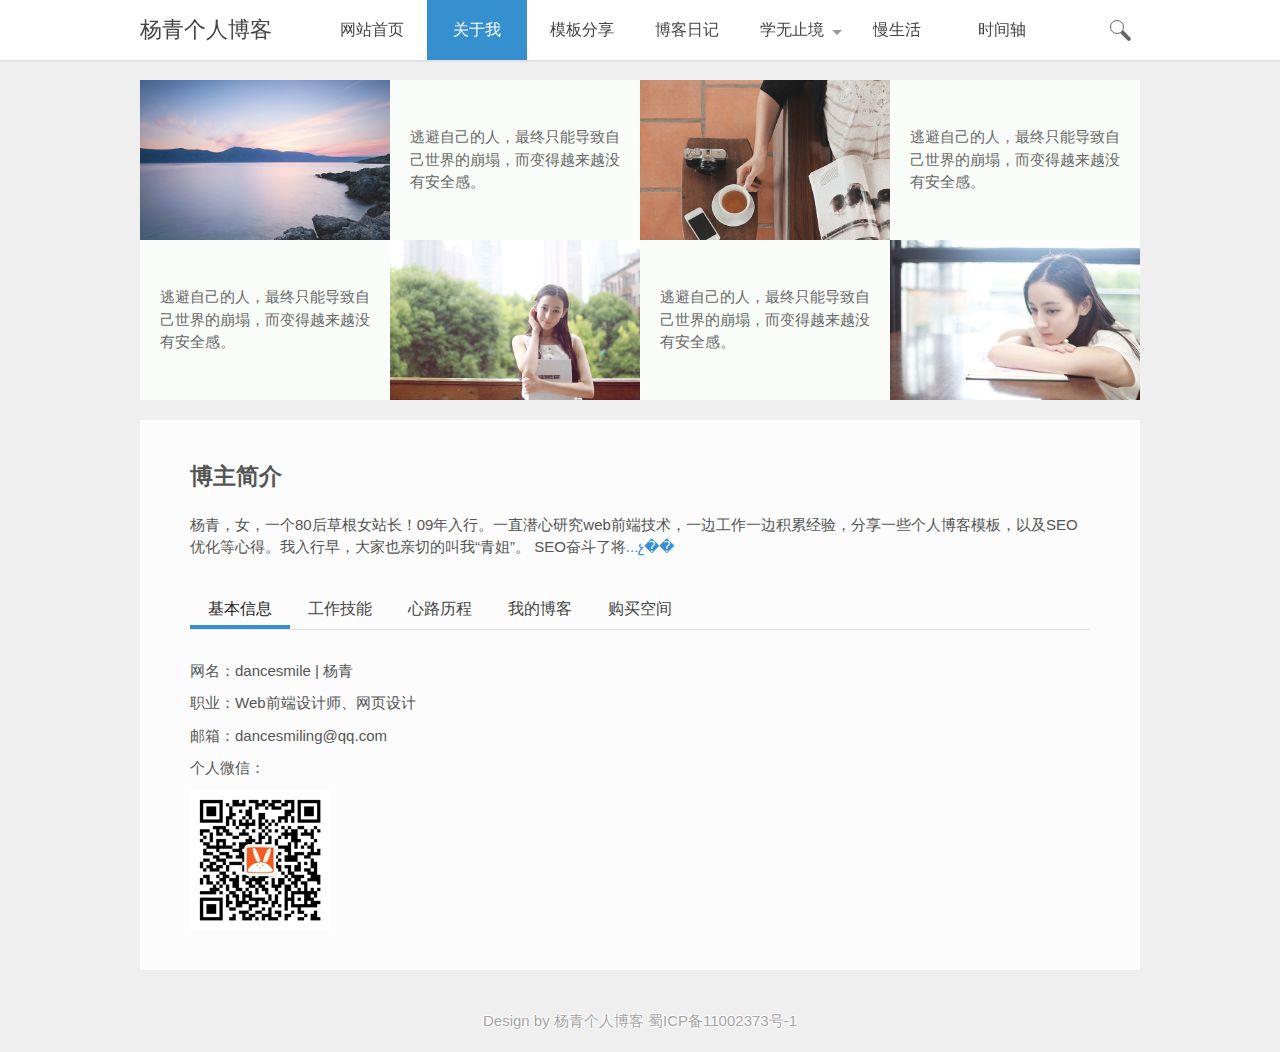
<file: about.html>
<!doctype html>
<html>
<head>
<meta charset="gbk">
<title>��ҳ_������˲��� - һ��վ��webǰ�����֮·��Ů����Ա���˲�����վ</title>
<meta name="keywords" content="���˲���,������˲���,���˲���ģ��,����" />
<meta name="description" content="������˲��ͣ���һ��վ��webǰ�����֮·��Ů����Ա������վ���ṩ���˲���ģ�������Դ���صĸ���ԭ����վ��" />
<meta name="viewport" content="width=device-width, initial-scale=1.0">
<link href="css/base.css" rel="stylesheet">
<link href="css/about.css" rel="stylesheet">
<link href="css/m.css" rel="stylesheet">
<script src="js/jquery.min.js" ></script>
<script src="js/ab.js"></script>
<!--[if lt IE 9]>
<script src="js/modernizr.js"></script>
<![endif]-->
</head>
<body>
<header class="header-navigation" id="header">
  <nav>
    <div class="logo"><a href="http://www.yangqq.com">������˲���</a></div>
    <h2 id="mnavh"><span class="navicon"></span></h2>
    <ul id="starlist">
      <li><a href="index.html">��վ��ҳ</a></li>
      <li><a href="about.html">������</a></li>
      <li><a href="share.html">ģ�����</a></li>
      <li><a href="list.html">�����ռ�</a></li>
      <li class="menu"><a href="fengmian.html">ѧ��ֹ��</a>
        <ul class="sub">
          <li><a href="#">������</a></li>
          <li><a href="#">��������</a></li>
        </ul>
      </li>
      <li><a href="info.html">������</a></li>
      <li><a href="time.html">ʱ����</a></li>
    </ul>
    <div class="searchbox">
      <div id="search_bar" class="search_bar">
        <form  id="searchform" action="[!--news.url--]e/search/index.php" method="post" name="searchform">
          <input class="input" placeholder="���ѵ�ʲô��.." type="text" name="keyboard" id="keyboard">
          <input type="hidden" name="show" value="title" />
          <input type="hidden" name="tempid" value="1" />
          <input type="hidden" name="tbname" value="news">
          <input type="hidden" name="Submit" value="����" />
          <p class="search_ico"> <span></span></p>
        </form>
      </div>
    </div>
  </nav>
</header>
<article>
  <div class="photowall">
    <ul class="wall_a">
      <li><a href="/"><img src="images/1.jpg">
        <figcaption>
          <h2>������Ϊ���˹��úö����ǣ���û���˿��õ����ʱ�������ܱ��ֽ��� </h2>
        </figcaption>
        </a></li>
      <li>
        <p class="text_b"><a href="/">�ӱ��Լ����ˣ�����ֻ�ܵ����Լ�����ı����������Խ��Խû�а�ȫ�С�</a></p>
      </li>
      <li><a href="/"><img src="images/3.jpg">
        <figcaption>
          <h2>������Ϊ���˹��úö����ǣ���û���˿��õ����ʱ�������ܱ��ֽ��� </h2>
        </figcaption>
        </a></li>
      <li>
        <p class="text_b"><a href="/">�ӱ��Լ����ˣ�����ֻ�ܵ����Լ�����ı����������Խ��Խû�а�ȫ�С�</a></p>
      </li>
      <li>
        <p class="text_b"><a href="/">�ӱ��Լ����ˣ�����ֻ�ܵ����Լ�����ı����������Խ��Խû�а�ȫ�С�</a></p>
      </li>
      <li><a href="/"><img src="images/5.jpg">
        <figcaption>
          <h2>������Ϊ���˹��úö����ǣ���û���˿��õ����ʱ�������ܱ��ֽ��� </h2>
        </figcaption>
        </a></li>
      <li>
        <p class="text_b"><a href="/">�ӱ��Լ����ˣ�����ֻ�ܵ����Լ�����ı����������Խ��Խû�а�ȫ�С�</a></p>
      </li>
      <li><a href="/"><img src="images/6.jpg">
        <figcaption>
          <h2>������Ϊ���˹��úö����ǣ���û���˿��õ����ʱ�������ܱ��ֽ��� </h2>
        </figcaption>
        </a></li>
    </ul>
  </div>
  <div class="abox">
  <h2>�������</h2>
  <div class="biji-content" id="content"> ���࣬Ů��һ��80��ݸ�Ůվ����09�����С�һֱǱ���о�webǰ�˼�����һ�߹���һ�߻��۾��飬����һЩ���˲���ģ�壬�Լ�SEO�Ż����ĵá��������磬���Ҳ���еĽ��ҡ���㡱��
    SEO�ܶ��˽�������ʱ�䣬���˲�����վ�ٶ�����Ҳ��֮ǰ��30ҳ���ŵ��˵�һҳ���ڼ��кܶ�Ĳ����ף����Ƕ�û�з�������������һ�У��������ϲ�������� </div>
  <div class="navlist">
    <ul>
      <li class="navcurrent"><a href="#top1">������Ϣ</a> </li>
      <li> <a href="#top2" >��������</a> </li>
      <li> <a href="#top3" >��·����</a> </li>
      <li> <a href="#top4" >�ҵĲ���</a> </li>
      <li> <a href="#top5" >����ռ�</a> </li>
    </ul>
  </div>
  <div class="navtab">
    <div class="navitem" style="display: block;" name = "top1">
      <div class="content">
        <p>������dancesmile | ����</p>
        <p>ְҵ��Webǰ�����ʦ����ҳ��� </p>
                <p>���䣺dancesmiling@qq.com</p>
        <p>����΢�ţ�</p>
        <p><img src="images/grwx.png"></p>

      </div>
    </div>
    <div class="navitem" name = "top2">
      <div class="content">
        <p class="ab_t">�������ܣ�</p>
        <p>1��webǰ��ҳ��Ŀ���</p>
        <p>2�����ݲ�Ʒ������Ϻ�˿�����ԱЭ��ʵ��ǰ��ҳ��Ч���͹���</p>
        <p>3���ܹ������ֻ��˺�Pc��Htmlҳ������</p>
        <p>4������ʹ��html5��CSS3��javascript����Ϥҳ��ܹ��Ͳ���</p>
        <p>5������ʹ��Javascript���</p>
      </div>
    </div>
    <div class="navitem" name = "top3">
      <div class="content">
        <p class="ab_t">��·���̣�</p>
        <p><a href="http://www.yangqq.com/news/life/2018-04-27/816.html" target="_blank">���߽����顿���˲��ͣ������ҵ�С���磡</a></p>
        <p><a href="http://www.yangqq.com/news/life/2018-06-17/873.html" target="_blank">������ơ���������һ������Ƶ�Ů��</a></p>
        <p><a href="http://www.yangqq.com/jstt/bj/2015-01-09/740.html" target="_blank">���Ҵ���Щ�꡿�ܽ���˲��;�����������</a></p>
        <p><a href="http://www.yangqq.com/jstt/bj/2014-11-06/732.html" target="_blank">�����ҵĸ��˲��ͷ������������IP��10��600��</a></p>
        <p><a href="http://www.yangqq.com/news/s/2014-01-08/635.html" target="_blank">���˲��ʹӼ򲻷�</a></p>
        <p><a href="http://www.yangqq.com/jstt/bj/2013-06-18/285.html" target="_blank">������˲�����վ��û�м�ֵ���㻹������</a></p>
        <p><a href="http://www.yangqq.com/news/life/2013-06-06/68.html" target="_blank">Web֮·������������֮��</a></p>
      </div>
    </div>
    <div class="navitem" name = "top4">
      <div class="content">
        <p class="ab_t">�ҵĲ��ͣ�</p>
        <p>�� ����www.yangqq.com ������2011��01��12��&nbsp;</p>
        <p>�������������Ʒ�����&nbsp;&nbsp;<a href="https://promotion.aliyun.com/ntms/act/ambassador/sharetouser.html?userCode=8smrzoqa&amp;productCode=vm" target="_blank"><span style="color:#FF0000;"><strong>ǰ�������ƹ�������&gt;&gt;</strong></span></a></p>
        <p>�����ţ���ICP��11002373��-1</p>
        <p>�� ��PHP �۹�CMS7.5&nbsp; &nbsp;<u><a href="http://www.yangqq.com/blogs/876.html" target="_blank"><span style="color:#000000;">Ϊʲôѡ��۹�cms��</span></a></u></p>
           <p class="ab_t">΢��ɨ����ͣ�</p>

        <p><img src="images/weipayimg.jpg"></p>
        
      </div>
    </div>
    <div class="navitem" name = "top5">
      <div class="content">
        <p class="ab_t">����ռ䣺</p>
        <p><a href="https://s.click.taobao.com/t?e=m%3D2%26s%3Dtx5qvgOp2sEcQipKwQzePCperVdZeJviEViQ0P1Vf2kguMN8XjClAv6rqJwbkViRJZyTmHFgi7toyO3ddgEZ98KZ%2FCBiGC%2BAA120cfxpzVcJ9DgiofYXHhmIkXBqRClNTcEU%2BDykfuSM%2BhtH71aX6uIOTs4KMj3yjpOyWSRdiSZDEm2YKA6YIrbIzrZDfgWtwGXLU4WXsy%2FSGTLzgkOZ%2F6tHZYFMpqEnXF%2B87KN7TKeiZ%2BQMlGz6FQ%3D%3D" target="_blank">���Ƽ���������ECS</a></p>
        <p><a href="https://s.click.taobao.com/t?e=m%3D2%26s%3DBd7iLbiMBvscQipKwQzePCperVdZeJviEViQ0P1Vf2kguMN8XjClAv6rqJwbkViRlCnp0VPQiKVoyO3ddgEZ98KZ%2FCBiGC%2BAA120cfxpzVe3QAIFZ4qxdxmIkXBqRClNTcEU%2BDykfuSM%2BhtH71aX6uIOTs4KMj3yjpOyWSRdiSZDEm2YKA6YIrbIzrZDfgWtewfOCTsUhuL7A4ojqcFxLlxfvOyje0ynomfkDJRs%2BhU%3D" target="_blank">���Ƽ���������ѧ���ػ��Ʒ�����</a></p>
        <p><a href="https://s.click.taobao.com/t?e=m%3D2%26s%3DOU6WqfEvy%2FQcQipKwQzePCperVdZeJviEViQ0P1Vf2kguMN8XjClAv6rqJwbkViRgNciauKrSpxoyO3ddgEZ98KZ%2FCBiGC%2BAA120cfxpzVdiEIb0a5VTxRmIkXBqRClNTcEU%2BDykfuTlSg55GVX5wb6HrfO5Rkxh34mdTsZIUcAD%2Bi4rDfTRpeTIM5d0rdP%2BMLZ4%2BrZ7PWchhQs2DjqgEA%3D%3D" target="_blank">RDS�����ݿ�</a></p>
        <p><a href="https://s.click.taobao.com/t?e=m%3D2%26s%3DkOyMRXLe5y0cQipKwQzePCperVdZeJviEViQ0P1Vf2kguMN8XjClAv6rqJwbkViRLZXTD7FAd8hoyO3ddgEZ98KZ%2FCBiGC%2BAA120cfxpzVdeQ9pcQh0ldxmIkXBqRClNTcEU%2BDykfuSM%2BhtH71aX6htm26afTqZhX2AelcDTwouII%2BH4AtnKmf9aAWiTxsBW2YeVZAPpWRfGDF1NzTQoPw%3D%3D" target="_blank">�����ݿ�Redis��</a></p>
        <p><a href="https://s.click.taobao.com/t?e=m%3D2%26s%3DNEP6My0TsB0cQipKwQzePCperVdZeJviEViQ0P1Vf2kguMN8XjClAv6rqJwbkViR2Wp0cUyixa5oyO3ddgEZ98KZ%2FCBiGC%2BAA120cfxpzVeG2k2079gAVRmIkXBqRClNTcEU%2BDykfuSM%2BhtH71aX6htm26afTqZhX2AelcDTwouII%2BH4AtnKmf9aAWiTxsBWuCgE0st4OyjGDmntuH4VtA%3D%3D" target="_blank">������DDOS����-�߷�IP</a></p>
        <p><a href="https://s.click.taobao.com/t?e=m%3D2%26s%3DxKaTivPOxxscQipKwQzePCperVdZeJviEViQ0P1Vf2kguMN8XjClAv6rqJwbkViRxJn51p0fCRZoyO3ddgEZ98KZ%2FCBiGC%2BAA120cfxpzVe%2FTQ%2BKb31whBmIkXBqRClNTcEU%2BDykfuTlSg55GVX5wVaL%2B82m0QZTEzn0DH69aFtLyrb2g0H2G%2Fwamd%2BEL%2FWmhcLzAjcuTkddow9d%2FMD%2BXQ%3D%3D" target="_blank">�������ƽ���</a></p>
        <p><a href="https://s.click.taobao.com/t?e=m%3D2%26s%3DbAEFASZ9ijccQipKwQzePCperVdZeJviEViQ0P1Vf2kguMN8XjClAv6rqJwbkViR4CZyur93miVoyO3ddgEZ98KZ%2FCBiGC%2BAA120cfxpzVfmlqlNq1vcQRmIkXBqRClNTcEU%2BDykfuSM%2BhtH71aX6mMC%2FVYRjeGkg1LZ9gMhib9Lyrb2g0H2G3pD%2Buoa%2BvW2xgxdTc00KD8%3D" target="_blank">�����ƾ�Ʒ��վģ��</a></p>
        <p><a href="https://s.click.taobao.com/t?e=m%3D2%26s%3DYFtE9mLmbI8cQipKwQzePCperVdZeJviEViQ0P1Vf2kguMN8XjClAv6rqJwbkViR%2F67zSlRHtIZoyO3ddgEZ98KZ%2FCBiGC%2BAA120cfxpzVdqFcPM5kapBRmIkXBqRClNTcEU%2BDykfuSM%2BhtH71aX6htm26afTqZhX2AelcDTwouII%2BH4AtnKmf9aAWiTxsBWI8xs9INDEPvGJe8N%2FwNpGw%3D%3D" target="_blank">webӦ�÷���ǽ</a></p>
        <p><a href="https://s.click.taobao.com/t?e=m%3D2%26s%3DG7ldZyW9ShocQipKwQzePCperVdZeJviEViQ0P1Vf2kguMN8XjClAv6rqJwbkViRVSG%2Bc1h4z9hoyO3ddgEZ98KZ%2FCBiGC%2BAA120cfxpzVf0SX%2FX7ryxfhmIkXBqRClNTcEU%2BDykfuSM%2BhtH71aX6htm26afTqZhX2AelcDTwouII%2BH4AtnKmf9aAWiTxsBWC9C%2BaUDluR%2FGJe8N%2FwNpGw%3D%3D" target="_blank">�ƶ�֤��</a></p>
      </div>
    </div>
  </div>
 </div>
</article>
<footer>
  <p>Design by <a href="http://www.yangqq.com" target="_blank">������˲���</a> <a href="/">��ICP��11002373��-1</a></p>
</footer>
<a href="#" class="cd-top">Top</a>
</body>
</html>
</file>
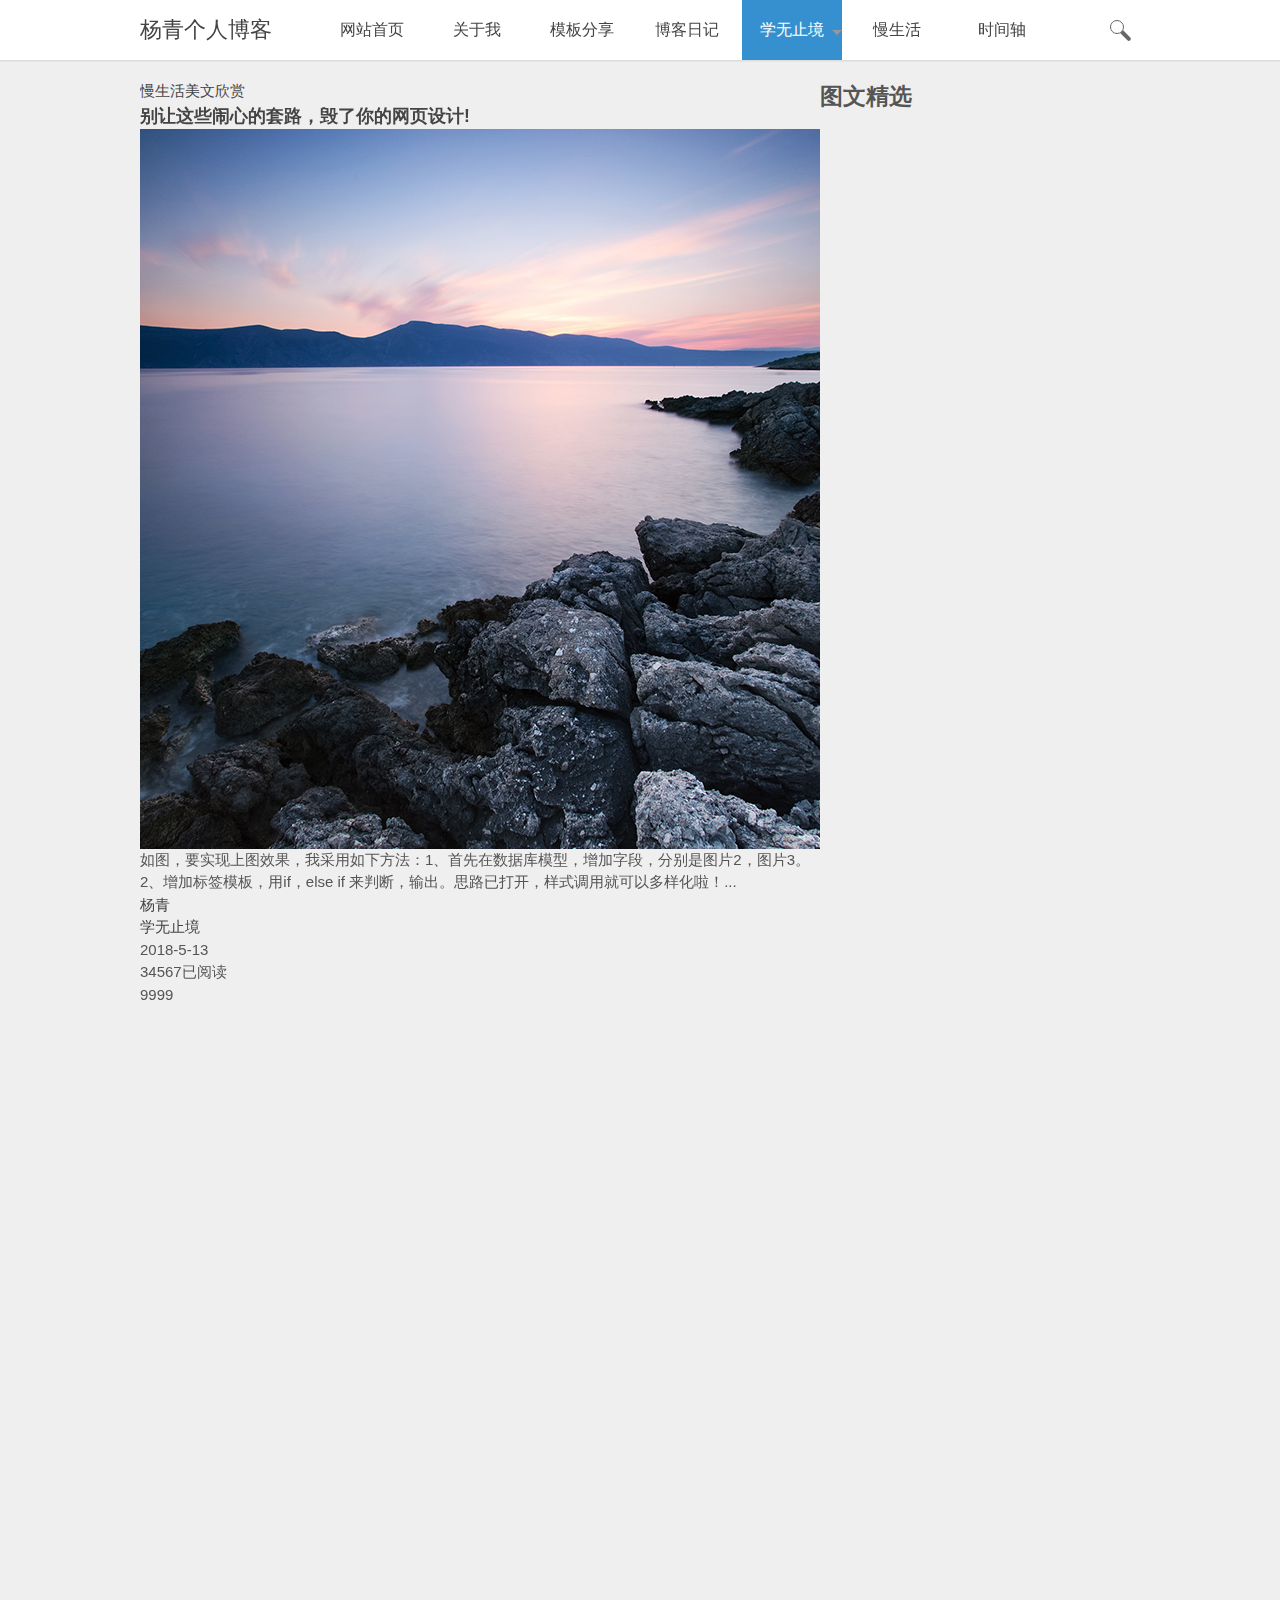
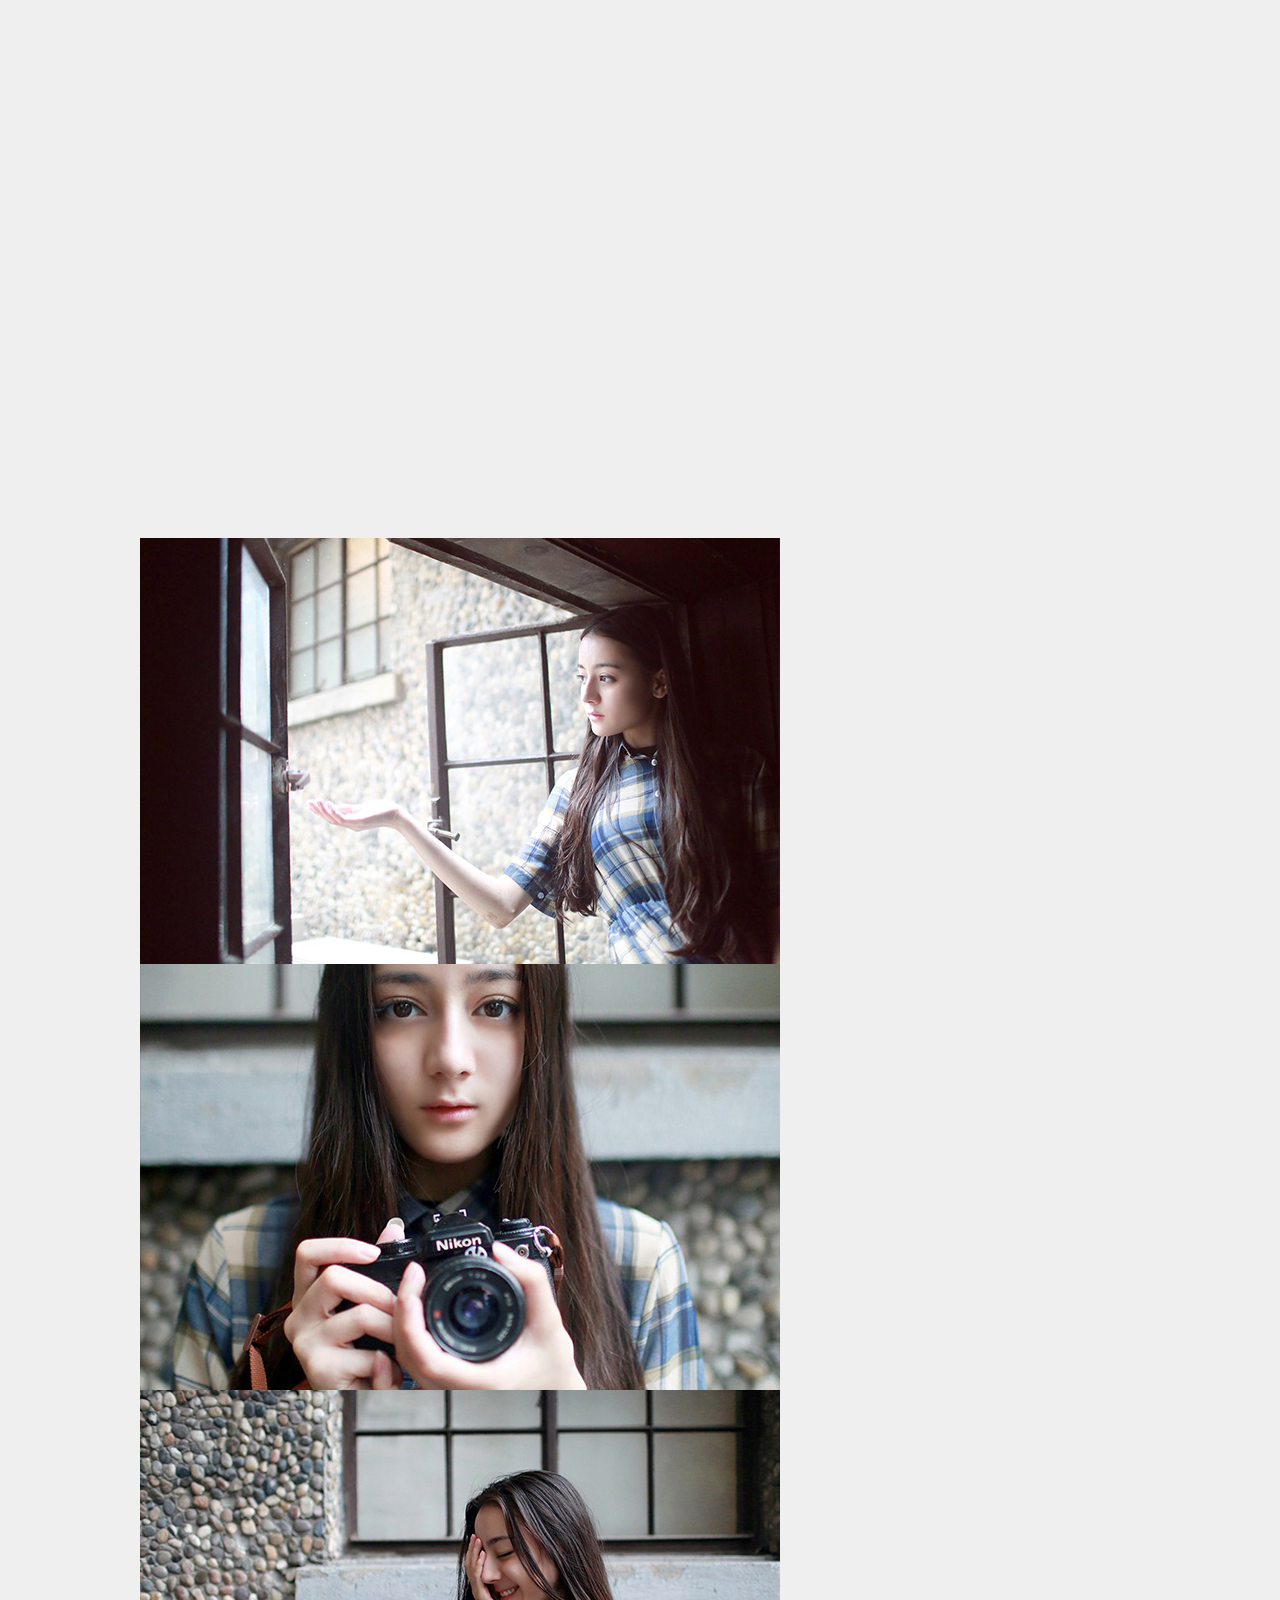
<file: fengmian.html>
<!doctype html>
<html>
<head>
<meta charset="gbk">
<title>��ҳ_������˲��� - һ��վ��webǰ�����֮·��Ů����Ա���˲�����վ</title>
<meta name="keywords" content="���˲���,������˲���,���˲���ģ��,����" />
<meta name="description" content="������˲��ͣ���һ��վ��webǰ�����֮·��Ů����Ա������վ���ṩ���˲���ģ�������Դ���صĸ���ԭ����վ��" />
<meta name="viewport" content="width=device-width, initial-scale=1.0">
<link href="css/base.css" rel="stylesheet">
<link href="css/index.css" rel="stylesheet">
<link href="css/m.css" rel="stylesheet">
<script src="js/jquery.min.js" ></script>
<script src="js/jquery.easyfader.min.js"></script>
<script src="js/hc-sticky.js"></script>
<script src="js/comm.js"></script>
<script src="js/scrollReveal.js"></script>
<!--[if lt IE 9]>
<script src="js/modernizr.js"></script>
<![endif]-->
</head>
<body>
<header class="header-navigation" id="header">
  <nav>
    <div class="logo"><a href="http://www.yangqq.com">������˲���</a></div>
    <h2 id="mnavh"><span class="navicon"></span></h2>
    <ul id="starlist">
      <li><a href="index.html">��վ��ҳ</a></li>
      <li><a href="about.html">������</a></li>
      <li><a href="share.html">ģ�����</a></li>
      <li><a href="list.html">�����ռ�</a></li>
      <li class="menu"><a href="fengmian.html">ѧ��ֹ��</a>
        <ul class="sub">
          <li><a href="#">������</a></li>
          <li><a href="#">��������</a></li>
        </ul>
      </li>
      <li><a href="info.html">������</a></li>
      <li><a href="time.html">ʱ����</a></li>
    </ul>
    <div class="searchbox">
      <div id="search_bar" class="search_bar">
        <form  id="searchform" action="[!--news.url--]e/search/index.php" method="post" name="searchform">
          <input class="input" placeholder="���ѵ�ʲô��.." type="text" name="keyboard" id="keyboard">
          <input type="hidden" name="show" value="title" />
          <input type="hidden" name="tempid" value="1" />
          <input type="hidden" name="tbname" value="news">
          <input type="hidden" name="Submit" value="����" />
          <p class="search_ico"> <span></span></p>
        </form>
      </div>
    </div>
  </nav>
</header>
<article>
  <main>
    <div class="place" id="pageContents"> <a href="#">������</a><a href="/">��������</a></div>
    <script language="javascript"> 
var obj=null;
var As=document.getElementById('pageContents').getElementsByTagName('a');
obj = As[0];
for(i=1;i<As.length;i++){if(window.location.href.indexOf(As[i].href)>=0)
obj=As[i];}
obj.id='pagecurrent'
</script>
    <div class="blogs" data-scroll-reveal="enter bottom over 1s" >
      <h3 class="blogtitle"><a href="/" target="_blank">������Щ���ĵ���·�����������ҳ���!</a></h3>
      <span class="blogpic"><a href="/" title=""><img src="images/1.jpg" alt=""></a></span>
      <p class="blogtext">��ͼ��Ҫʵ����ͼЧ�����Ҳ������·�����1�����������ݿ�ģ�ͣ������ֶΣ��ֱ���ͼƬ2��ͼƬ3��2�����ӱ�ǩģ�壬��if��else if ���жϣ������˼·�Ѵ򿪣���ʽ���þͿ��Զ���������... </p>
      <div class="bloginfo">
        <ul>
          <li class="author"><a href="/">����</a></li>
          <li class="lmname"><a href="/">ѧ��ֹ��</a></li>
          <li class="timer">2018-5-13</li>
          <li class="view"><span>34567</span>���Ķ�</li>
          <li class="like">9999</li>
        </ul>
      </div>
    </div>
    <div class="blogs" data-scroll-reveal="enter bottom over 1s" >
      <h3 class="blogtitle"><a href="/" target="_blank">�۹�cms ��ҳ�����б�ҳ ʵ��ͼ�Ĳ�ͬ��ʽ���÷���</a></h3>
      <p class="blogtext">��ͼ��Ҫʵ����ͼЧ�����Ҳ������·�����1�����������ݿ�ģ�ͣ������ֶΣ��ֱ���ͼƬ2��ͼƬ3��2�����ӱ�ǩģ�壬��if��else if ���жϣ������˼·�Ѵ򿪣���ʽ���þͿ��Զ���������...</p>
      <div class="bloginfo">
        <ul>
          <li class="author"><a href="/">����</a></li>
          <li class="lmname"><a href="/">ѧ��ֹ��</a></li>
          <li class="timer">2018-5-13</li>
          <li class="view">4567���Ķ�</li>
          <li class="like">9999</li>
        </ul>
      </div>
    </div>
    <div class="blogs" data-scroll-reveal="enter bottom over 1s" >
      <h3 class="blogtitle"><a href="/" target="_blank">������Щ���ĵ���·�����������ҳ���!</a></h3>
      <span class="bplist"><a href="/" title="">
      <li><img src="images/2.jpg" alt=""></li>
      <li><img src="images/3.jpg" alt=""></li>
      <li><img src="images/4.jpg" alt=""></li>
      </a></span>
      <p class="blogtext">��ͼ��Ҫʵ����ͼЧ�����Ҳ������·�����1�����������ݿ�ģ�ͣ������ֶΣ��ֱ���ͼƬ2��ͼƬ3��2�����ӱ�ǩģ�壬��if��else if ���жϣ������˼·�Ѵ򿪣���ʽ���þͿ��Զ���������... </p>
      <div class="bloginfo">
        <ul>
          <li class="author"><a href="/">����</a></li>
          <li class="lmname"><a href="/">ѧ��ֹ��</a></li>
          <li class="timer">2018-5-13</li>
          <li class="view"><span>34567</span>���Ķ�</li>
          <li class="like">9999</li>
        </ul>
      </div>
    </div>
    <div class="blogs" data-scroll-reveal="enter bottom over 1s" >
      <h3 class="blogtitle"><a href="/" target="_blank">������Щ���ĵ���·�����������ҳ���!</a></h3>
      <span class="bigpic"><a href="/" title=""><img src="images/5.jpg" alt=""></a></span>
      <p class="blogtext">��ͼ��Ҫʵ����ͼЧ�����Ҳ������·�����1�����������ݿ�ģ�ͣ������ֶΣ��ֱ���ͼƬ2��ͼƬ3��2�����ӱ�ǩģ�壬��if��else if ���жϣ������˼·�Ѵ򿪣���ʽ���þͿ��Զ���������... </p>
      <div class="bloginfo">
        <ul>
          <li class="author"><a href="/">����</a></li>
          <li class="lmname"><a href="/">ѧ��ֹ��</a></li>
          <li class="timer">2018-5-13</li>
          <li class="view"><span>34567</span>���Ķ�</li>
          <li class="like">9999</li>
        </ul>
      </div>
    </div>
    <div class="blogs" data-scroll-reveal="enter bottom over 1s" >
      <h3 class="blogtitle"><a href="/" target="_blank">������Щ���ĵ���·�����������ҳ���!</a></h3>
      <span class="blogpic"><a href="/" title=""><img src="images/6.jpg" alt=""></a></span>
      <p class="blogtext">��ͼ��Ҫʵ����ͼЧ�����Ҳ������·�����1�����������ݿ�ģ�ͣ������ֶΣ��ֱ���ͼƬ2��ͼƬ3��2�����ӱ�ǩģ�壬��if��else if ���жϣ������˼·�Ѵ򿪣���ʽ���þͿ��Զ���������... </p>
      <div class="bloginfo">
        <ul>
          <li class="author"><a href="/">����</a></li>
          <li class="lmname"><a href="/">ѧ��ֹ��</a></li>
          <li class="timer">2018-5-13</li>
          <li class="view"><span>34567</span>���Ķ�</li>
          <li class="like">9999</li>
        </ul>
      </div>
    </div>
    <div class="blogs" data-scroll-reveal="enter bottom over 1s" >
      <h3 class="blogtitle"><a href="/" target="_blank">�۹�cms ��ҳ�����б�ҳ ʵ��ͼ�Ĳ�ͬ��ʽ���÷���</a></h3>
      <p class="blogtext">��ͼ��Ҫʵ����ͼЧ�����Ҳ������·�����1�����������ݿ�ģ�ͣ������ֶΣ��ֱ���ͼƬ2��ͼƬ3��2�����ӱ�ǩģ�壬��if��else if ���жϣ������˼·�Ѵ򿪣���ʽ���þͿ��Զ���������...</p>
      <div class="bloginfo">
        <ul>
          <li class="author"><a href="/">����</a></li>
          <li class="lmname"><a href="/">ѧ��ֹ��</a></li>
          <li class="timer">2018-5-13</li>
          <li class="view">4567���Ķ�</li>
          <li class="like">9999</li>
        </ul>
      </div>
    </div>
    <div class="blogs" data-scroll-reveal="enter bottom over 1s" >
      <h3 class="blogtitle"><a href="/" target="_blank">������Щ���ĵ���·�����������ҳ���!</a></h3>
      <span class="bplist"><a href="/" title="">
      <li><img src="images/7.jpg" alt=""></li>
      <li><img src="images/8.jpg" alt=""></li>
      <li><img src="images/9.jpg" alt=""></li>
      </a></span>
      <p class="blogtext">��ͼ��Ҫʵ����ͼЧ�����Ҳ������·�����1�����������ݿ�ģ�ͣ������ֶΣ��ֱ���ͼƬ2��ͼƬ3��2�����ӱ�ǩģ�壬��if��else if ���жϣ������˼·�Ѵ򿪣���ʽ���þͿ��Զ���������... </p>
      <div class="bloginfo">
        <ul>
          <li class="author"><a href="/">����</a></li>
          <li class="lmname"><a href="/">ѧ��ֹ��</a></li>
          <li class="timer">2018-5-13</li>
          <li class="view"><span>34567</span>���Ķ�</li>
          <li class="like">9999</li>
        </ul>
      </div>
    </div>
    <div class="blogs" data-scroll-reveal="enter bottom over 1s" >
      <h3 class="blogtitle"><a href="/" target="_blank">������Щ���ĵ���·�����������ҳ���!</a></h3>
      <span class="bigpic"><a href="/" title=""><img src="images/10.jpg" alt=""></a></span>
      <p class="blogtext">��ͼ��Ҫʵ����ͼЧ�����Ҳ������·�����1�����������ݿ�ģ�ͣ������ֶΣ��ֱ���ͼƬ2��ͼƬ3��2�����ӱ�ǩģ�壬��if��else if ���жϣ������˼·�Ѵ򿪣���ʽ���þͿ��Զ���������... </p>
      <div class="bloginfo">
        <ul>
          <li class="author"><a href="/">����</a></li>
          <li class="lmname"><a href="/">ѧ��ֹ��</a></li>
          <li class="timer">2018-5-13</li>
          <li class="view"><span>34567</span>���Ķ�</li>
          <li class="like">9999</li>
        </ul>
      </div>
    </div>
    <div class="blogs" data-scroll-reveal="enter bottom over 1s" >
      <h3 class="blogtitle"><a href="/" target="_blank">������Щ���ĵ���·�����������ҳ���!</a></h3>
      <span class="blogpic"><a href="/" title=""><img src="images/1.jpg" alt=""></a></span>
      <p class="blogtext">��ͼ��Ҫʵ����ͼЧ�����Ҳ������·�����1�����������ݿ�ģ�ͣ������ֶΣ��ֱ���ͼƬ2��ͼƬ3��2�����ӱ�ǩģ�壬��if��else if ���жϣ������˼·�Ѵ򿪣���ʽ���þͿ��Զ���������... </p>
      <div class="bloginfo">
        <ul>
          <li class="author"><a href="/">����</a></li>
          <li class="lmname"><a href="/">ѧ��ֹ��</a></li>
          <li class="timer">2018-5-13</li>
          <li class="view"><span>34567</span>���Ķ�</li>
          <li class="like">9999</li>
        </ul>
      </div>
    </div>
    <div class="blogs" data-scroll-reveal="enter bottom over 1s" >
      <h3 class="blogtitle"><a href="/" target="_blank">�۹�cms ��ҳ�����б�ҳ ʵ��ͼ�Ĳ�ͬ��ʽ���÷���</a></h3>
      <p class="blogtext">��ͼ��Ҫʵ����ͼЧ�����Ҳ������·�����1�����������ݿ�ģ�ͣ������ֶΣ��ֱ���ͼƬ2��ͼƬ3��2�����ӱ�ǩģ�壬��if��else if ���жϣ������˼·�Ѵ򿪣���ʽ���þͿ��Զ���������...</p>
      <div class="bloginfo">
        <ul>
          <li class="author"><a href="/">����</a></li>
          <li class="lmname"><a href="/">ѧ��ֹ��</a></li>
          <li class="timer">2018-5-13</li>
          <li class="view">4567���Ķ�</li>
          <li class="like">9999</li>
        </ul>
      </div>
    </div>
    <div class="blogs" data-scroll-reveal="enter bottom over 1s" >
      <h3 class="blogtitle"><a href="/" target="_blank">������Щ���ĵ���·�����������ҳ���!</a></h3>
      <span class="bplist"><a href="/" title="">
      <li><img src="images/2.jpg" alt=""></li>
      <li><img src="images/3.jpg" alt=""></li>
      <li><img src="images/4.jpg" alt=""></li>
      </a></span>
      <p class="blogtext">��ͼ��Ҫʵ����ͼЧ�����Ҳ������·�����1�����������ݿ�ģ�ͣ������ֶΣ��ֱ���ͼƬ2��ͼƬ3��2�����ӱ�ǩģ�壬��if��else if ���жϣ������˼·�Ѵ򿪣���ʽ���þͿ��Զ���������... </p>
      <div class="bloginfo">
        <ul>
          <li class="author"><a href="/">����</a></li>
          <li class="lmname"><a href="/">ѧ��ֹ��</a></li>
          <li class="timer">2018-5-13</li>
          <li class="view"><span>34567</span>���Ķ�</li>
          <li class="like">9999</li>
        </ul>
      </div>
    </div>
    <div class="blogs" data-scroll-reveal="enter bottom over 1s" >
      <h3 class="blogtitle"><a href="/" target="_blank">������Щ���ĵ���·�����������ҳ���!</a></h3>
      <span class="bigpic"><a href="/" title=""><img src="images/5.jpg" alt=""></a></span>
      <p class="blogtext">��ͼ��Ҫʵ����ͼЧ�����Ҳ������·�����1�����������ݿ�ģ�ͣ������ֶΣ��ֱ���ͼƬ2��ͼƬ3��2�����ӱ�ǩģ�壬��if��else if ���жϣ������˼·�Ѵ򿪣���ʽ���þͿ��Զ���������... </p>
      <div class="bloginfo">
        <ul>
          <li class="author"><a href="/">����</a></li>
          <li class="lmname"><a href="/">ѧ��ֹ��</a></li>
          <li class="timer">2018-5-13</li>
          <li class="view"><span>34567</span>���Ķ�</li>
          <li class="like">9999</li>
        </ul>
      </div>
    </div>
    <div class="blogs" data-scroll-reveal="enter bottom over 1s" >
      <h3 class="blogtitle"><a href="/" target="_blank">������Щ���ĵ���·�����������ҳ���!</a></h3>
      <span class="blogpic"><a href="/" title=""><img src="images/6.jpg" alt=""></a></span>
      <p class="blogtext">��ͼ��Ҫʵ����ͼЧ�����Ҳ������·�����1�����������ݿ�ģ�ͣ������ֶΣ��ֱ���ͼƬ2��ͼƬ3��2�����ӱ�ǩģ�壬��if��else if ���жϣ������˼·�Ѵ򿪣���ʽ���þͿ��Զ���������... </p>
      <div class="bloginfo">
        <ul>
          <li class="author"><a href="/">����</a></li>
          <li class="lmname"><a href="/">ѧ��ֹ��</a></li>
          <li class="timer">2018-5-13</li>
          <li class="view"><span>34567</span>���Ķ�</li>
          <li class="like">9999</li>
        </ul>
      </div>
    </div>
    <div class="blogs" data-scroll-reveal="enter bottom over 1s" >
      <h3 class="blogtitle"><a href="/" target="_blank">�۹�cms ��ҳ�����б�ҳ ʵ��ͼ�Ĳ�ͬ��ʽ���÷���</a></h3>
      <p class="blogtext">��ͼ��Ҫʵ����ͼЧ�����Ҳ������·�����1�����������ݿ�ģ�ͣ������ֶΣ��ֱ���ͼƬ2��ͼƬ3��2�����ӱ�ǩģ�壬��if��else if ���жϣ������˼·�Ѵ򿪣���ʽ���þͿ��Զ���������...</p>
      <div class="bloginfo">
        <ul>
          <li class="author"><a href="/">����</a></li>
          <li class="lmname"><a href="/">ѧ��ֹ��</a></li>
          <li class="timer">2018-5-13</li>
          <li class="view">4567���Ķ�</li>
          <li class="like">9999</li>
        </ul>
      </div>
    </div>
    <div class="blogs" data-scroll-reveal="enter bottom over 1s" >
      <h3 class="blogtitle"><a href="/" target="_blank">������Щ���ĵ���·�����������ҳ���!</a></h3>
      <span class="bplist"><a href="/" title="">
      <li><img src="images/7.jpg" alt=""></li>
      <li><img src="images/8.jpg" alt=""></li>
      <li><img src="images/9.jpg" alt=""></li>
      </a></span>
      <p class="blogtext">��ͼ��Ҫʵ����ͼЧ�����Ҳ������·�����1�����������ݿ�ģ�ͣ������ֶΣ��ֱ���ͼƬ2��ͼƬ3��2�����ӱ�ǩģ�壬��if��else if ���жϣ������˼·�Ѵ򿪣���ʽ���þͿ��Զ���������... </p>
      <div class="bloginfo">
        <ul>
          <li class="author"><a href="/">����</a></li>
          <li class="lmname"><a href="/">ѧ��ֹ��</a></li>
          <li class="timer">2018-5-13</li>
          <li class="view"><span>34567</span>���Ķ�</li>
          <li class="like">9999</li>
        </ul>
      </div>
    </div>
    <div class="blogs" data-scroll-reveal="enter bottom over 1s" >
      <h3 class="blogtitle"><a href="/" target="_blank">������Щ���ĵ���·�����������ҳ���!</a></h3>
      <span class="bigpic"><a href="/" title=""><img src="images/10.jpg" alt=""></a></span>
      <p class="blogtext">��ͼ��Ҫʵ����ͼЧ�����Ҳ������·�����1�����������ݿ�ģ�ͣ������ֶΣ��ֱ���ͼƬ2��ͼƬ3��2�����ӱ�ǩģ�壬��if��else if ���жϣ������˼·�Ѵ򿪣���ʽ���þͿ��Զ���������... </p>
      <div class="bloginfo">
        <ul>
          <li class="author"><a href="/">����</a></li>
          <li class="lmname"><a href="/">ѧ��ֹ��</a></li>
          <li class="timer">2018-5-13</li>
          <li class="view"><span>34567</span>���Ķ�</li>
          <li class="like">9999</li>
        </ul>
      </div>
    </div>
    <div class="pagelist"><a title="Total record">&nbsp;<b>160</b> </a>&nbsp;&nbsp;&nbsp;<b>1</b>&nbsp;<a href="/jstt/index_2.html">2</a>&nbsp;<a href="/jstt/index_3.html">3</a>&nbsp;<a href="/jstt/index_4.html">4</a>&nbsp;<a href="/jstt/index_5.html">5</a>&nbsp;<a href="/jstt/index_6.html">6</a>&nbsp;<a href="/jstt/index_2.html">��һҳ</a>&nbsp;<a href="/jstt/index_14.html">βҳ</a></div>
  </main>
  <aside class="r_box" >
      <div class="wdxc">
        <h2>ͼ�ľ�ѡ</h2>
        <ul>
          <li><a href="/"><img src="images/7.jpg"></a></li>
          <li><a href="/"><img src="images/8.jpg"></a></li>
          <li><a href="/"><img src="images/9.jpg"></a></li>
          <li><a href="/"><img src="images/10.jpg"></a></li>
          <li><a href="/"><img src="images/11.jpg"></a></li>
          <li><a href="/"><img src="images/12.jpg"></a></li>
        </ul>
      </div>
      <div class="cloud">
        <h2>��ǩ��</h2>
        <ul>
          <a href="/">İ�ϻ���</a> <a href="/">У԰����</a> <a href="/">html5</a> <a href="/">SumSung</a> <a href="/">�ഺ</a> <a href="/">��ů</a> <a href="/">����</a> <a href="/">����</a><a href="/">����</a> <a href="/">��ά��ҫ</a> <a href="/">����</a> <a href="/">����</a>
        </ul>
      </div>
      <div class="tuijian">
        <h2 id="tab"><a href="#"class="current">�������</a><a href="#">վ���Ƽ�</a></h2>
        <div id="content">
          <ul style="display:block;">
            <li><a href="/">�ڶ��� ������˲���ģ�������ѡ�</a></li>
            <li><a href="/">�����Ʒ����������С�׸��˲���ģ��</a></li>
            <li><a href="/">�۹�cms �б�ҳ��������Ŀ��û������ʾ��Ŀ����</a></li>
            <li><a href="/">2014���������˲�����ѡ�</a></li>
            <li><a href="/">����ʲô�˱������ʲô��</a></li>
            <li><a href="/">�۹�cms �б�ҳ��������Ŀ��û������ʾ��Ŀ����</a></li>
            <li><a href="/">�ڶ��� ������˲���ģ�������ѡ�</a></li>
            <li><a href="/">���˲���ģ�塶��ʿ����̨����</a></li>
          </ul>
          <ul>
            <li><a href="/">���˲��ͣ���ΪʲôҪ�õ۹�cms��</a></li>
            <li><a href="/">D���ʦ����-һ���Ȱ���������ʦ</a></li>
            <li><a href="/">�������ͣ��ҿ�������ļ�֣�</a></li>
            <li><a href="/">����Ա��ҵ���͵á����ó�ȥ����</a></li>
            <li><a href="/">�Ž��� һ��90������վ���������Ƕ����������ѣ�</a></li>
            <li><a href="/">���ܶ����̡���֪��΢�����������������</a></li>
            <li><a href="/">��Ѱ֮�á�һ���������Σ��μǵĸ��˲���</a></li>
            <li><a href="/">���Ҵ���Щ�꡿�ܽ���˲��;�����������</a></li>
          </ul>
        </div>
      </div>
      <div class="guanzhu">
        <h2>��ע�� ôô��</h2>
        <ul>
          <img src="images/wx.jpg">
        </ul>
      </div>

  </aside>
</article>
<footer>
  <p>Design by <a href="http://www.yangqq.com" target="_blank">������˲���</a> <a href="/">��ICP��11002373��-1</a><a href="/" class="links">��������</a></p>
</footer>
<a href="#" class="cd-top">Top</a>
</body>
</html>
</file>
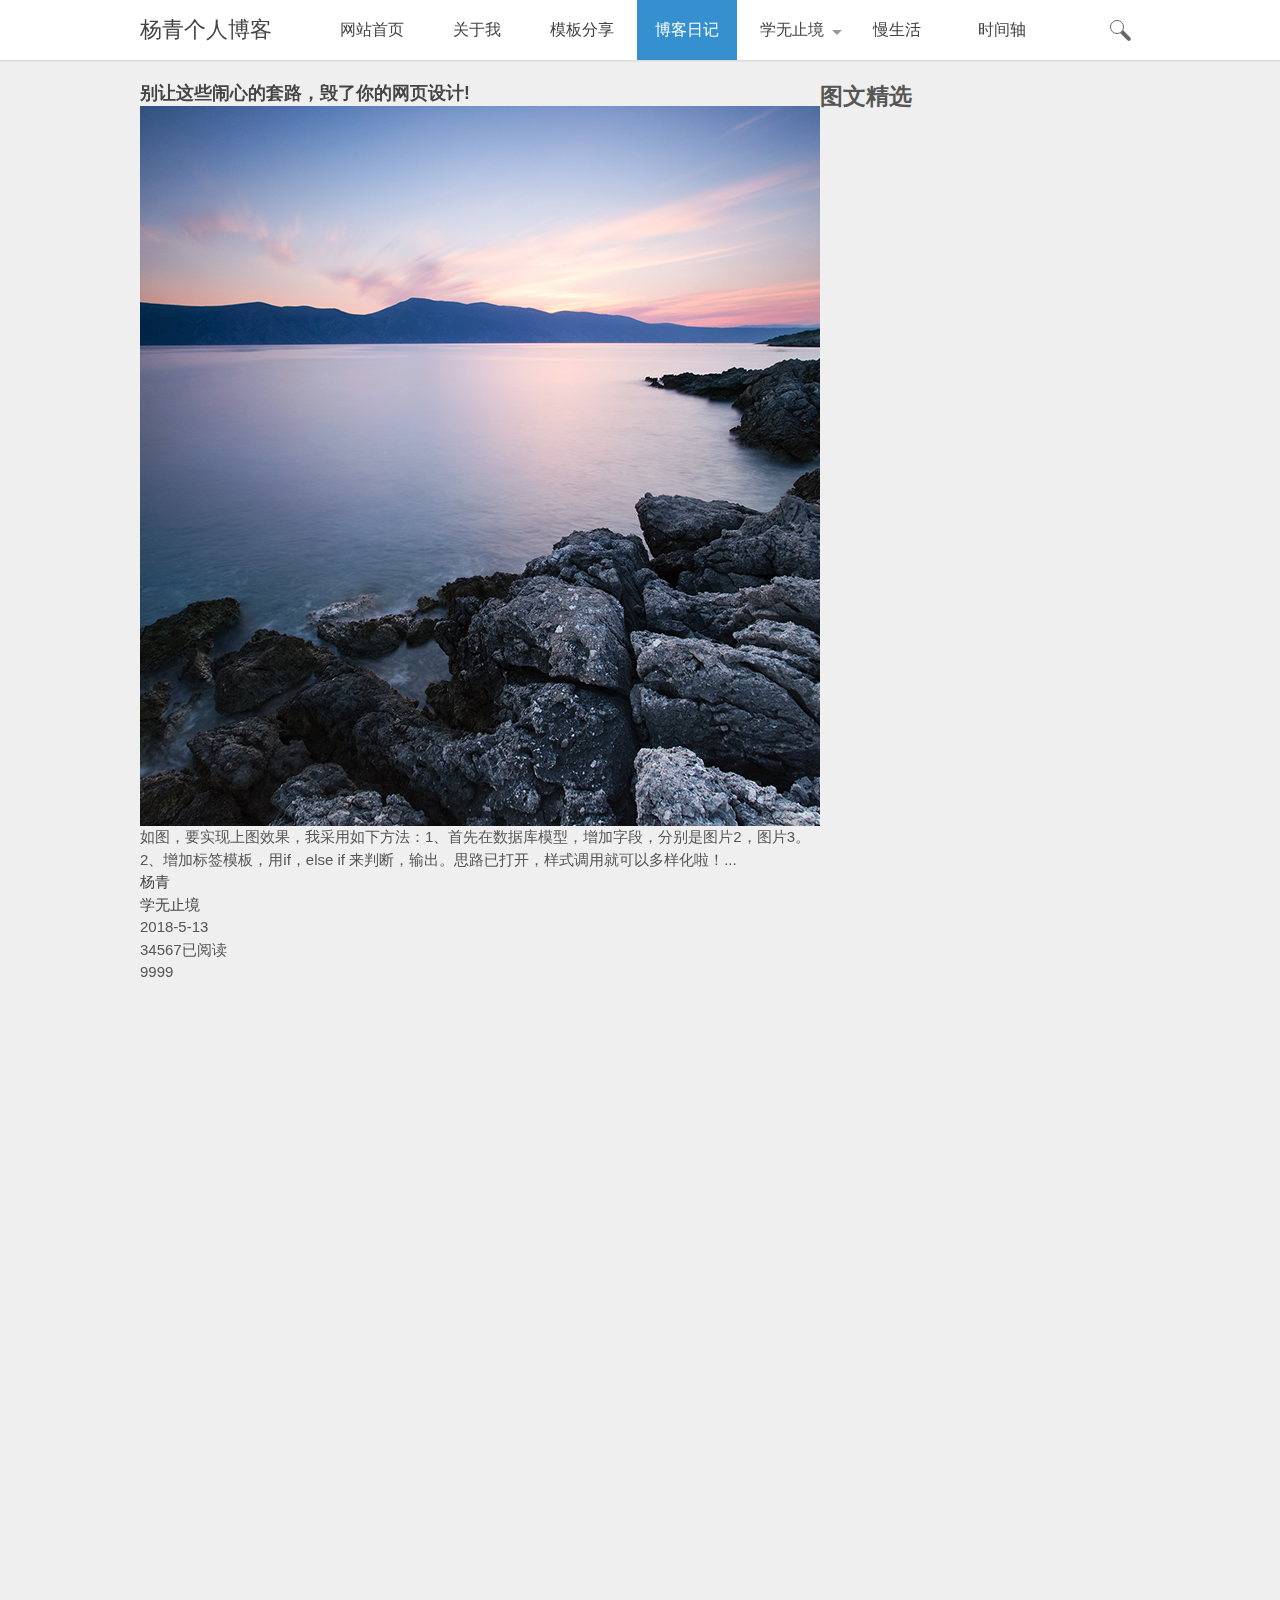
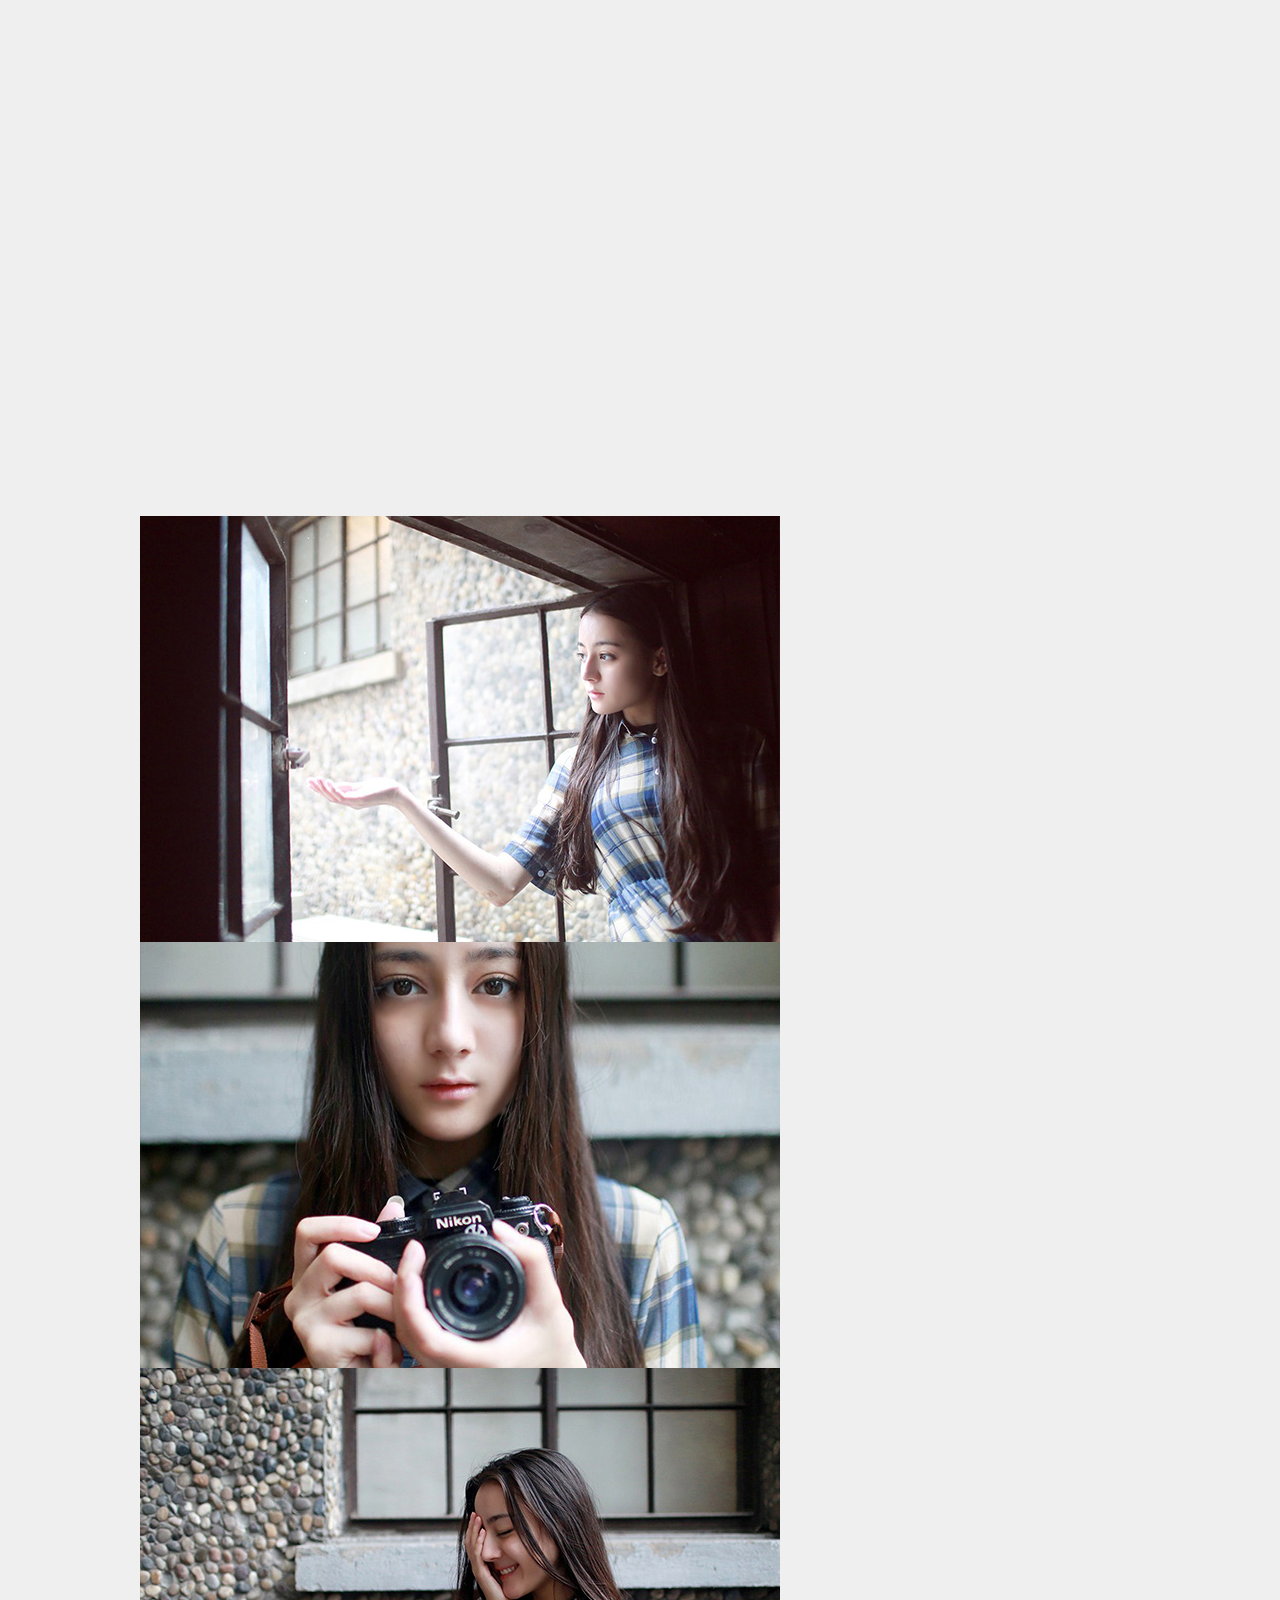
<file: list.html>
<!doctype html>
<html>
<head>
<meta charset="gbk">
<title>��ҳ_������˲��� - һ��վ��webǰ�����֮·��Ů����Ա���˲�����վ</title>
<meta name="keywords" content="���˲���,������˲���,���˲���ģ��,����" />
<meta name="description" content="������˲��ͣ���һ��վ��webǰ�����֮·��Ů����Ա������վ���ṩ���˲���ģ�������Դ���صĸ���ԭ����վ��" />
<meta name="viewport" content="width=device-width, initial-scale=1.0">
<link href="css/base.css" rel="stylesheet">
<link href="css/index.css" rel="stylesheet">
<link href="css/m.css" rel="stylesheet">
<script src="js/jquery.min.js" ></script>
<script src="js/jquery.easyfader.min.js"></script>
<script src="js/hc-sticky.js"></script>
<script src="js/comm.js"></script>
<script src="js/scrollReveal.js"></script>
<!--[if lt IE 9]>
<script src="js/modernizr.js"></script>
<![endif]-->
</head>
<body>
<header class="header-navigation" id="header">
  <nav>
    <div class="logo"><a href="http://www.yangqq.com">������˲���</a></div>
    <h2 id="mnavh"><span class="navicon"></span></h2>
    <ul id="starlist">
      <li><a href="index.html">��վ��ҳ</a></li>
      <li><a href="about.html">������</a></li>
      <li><a href="share.html">ģ�����</a></li>
      <li><a href="list.html">�����ռ�</a></li>
      <li class="menu"><a href="fengmian.html">ѧ��ֹ��</a>
        <ul class="sub">
          <li><a href="#">������</a></li>
          <li><a href="#">��������</a></li>
        </ul>
      </li>
      <li><a href="info.html">������</a></li>
      <li><a href="time.html">ʱ����</a></li>
    </ul>
    <div class="searchbox">
    <div id="search_bar" class="search_bar">
      <form  id="searchform" action="[!--news.url--]e/search/index.php" method="post" name="searchform">
        <input class="input" placeholder="���ѵ�ʲô��.." type="text" name="keyboard" id="keyboard">
        <input type="hidden" name="show" value="title" />
        <input type="hidden" name="tempid" value="1" />
        <input type="hidden" name="tbname" value="news">
        <input type="hidden" name="Submit" value="����" />
        <p class="search_ico"> <span></span></p>
      </form>
     </div> 
    </div>
  </nav>
</header>
<article>  
  <main>
    <div class="blogs" data-scroll-reveal="enter bottom over 1s" >
      <h3 class="blogtitle"><a href="/" target="_blank">������Щ���ĵ���·�����������ҳ���!</a></h3>
      <span class="blogpic"><a href="/" title=""><img src="images/1.jpg" alt=""></a></span>
      <p class="blogtext">��ͼ��Ҫʵ����ͼЧ�����Ҳ������·�����1�����������ݿ�ģ�ͣ������ֶΣ��ֱ���ͼƬ2��ͼƬ3��2�����ӱ�ǩģ�壬��if��else if ���жϣ������˼·�Ѵ򿪣���ʽ���þͿ��Զ���������... </p>
      <div class="bloginfo">
        <ul>
          <li class="author"><a href="/">����</a></li>
          <li class="lmname"><a href="/">ѧ��ֹ��</a></li>
          <li class="timer">2018-5-13</li>
          <li class="view"><span>34567</span>���Ķ�</li>
          <li class="like">9999</li>
        </ul>
      </div>
    </div>
    <div class="blogs" data-scroll-reveal="enter bottom over 1s" >
      <h3 class="blogtitle"><a href="/" target="_blank">�۹�cms ��ҳ�����б�ҳ ʵ��ͼ�Ĳ�ͬ��ʽ���÷���</a></h3>
      <p class="blogtext">��ͼ��Ҫʵ����ͼЧ�����Ҳ������·�����1�����������ݿ�ģ�ͣ������ֶΣ��ֱ���ͼƬ2��ͼƬ3��2�����ӱ�ǩģ�壬��if��else if ���жϣ������˼·�Ѵ򿪣���ʽ���þͿ��Զ���������...</p>
      <div class="bloginfo">
        <ul>
          <li class="author"><a href="/">����</a></li>
          <li class="lmname"><a href="/">ѧ��ֹ��</a></li>
          <li class="timer">2018-5-13</li>
          <li class="view">4567���Ķ�</li>
          <li class="like">9999</li>
        </ul>
      </div>
    </div>
    <div class="blogs" data-scroll-reveal="enter bottom over 1s" >
      <h3 class="blogtitle"><a href="/" target="_blank">������Щ���ĵ���·�����������ҳ���!</a></h3>
      <span class="bplist"><a href="/" title="">
      <li><img src="images/2.jpg" alt=""></li>
      <li><img src="images/3.jpg" alt=""></li>
      <li><img src="images/4.jpg" alt=""></li>
      </a></span>
      <p class="blogtext">��ͼ��Ҫʵ����ͼЧ�����Ҳ������·�����1�����������ݿ�ģ�ͣ������ֶΣ��ֱ���ͼƬ2��ͼƬ3��2�����ӱ�ǩģ�壬��if��else if ���жϣ������˼·�Ѵ򿪣���ʽ���þͿ��Զ���������... </p>
      <div class="bloginfo">
        <ul>
          <li class="author"><a href="/">����</a></li>
          <li class="lmname"><a href="/">ѧ��ֹ��</a></li>
          <li class="timer">2018-5-13</li>
          <li class="view"><span>34567</span>���Ķ�</li>
          <li class="like">9999</li>
        </ul>
      </div>
    </div>
    <div class="blogs" data-scroll-reveal="enter bottom over 1s" >
      <h3 class="blogtitle"><a href="/" target="_blank">������Щ���ĵ���·�����������ҳ���!</a></h3>
      <span class="bigpic"><a href="/" title=""><img src="images/5.jpg" alt=""></a></span>
      <p class="blogtext">��ͼ��Ҫʵ����ͼЧ�����Ҳ������·�����1�����������ݿ�ģ�ͣ������ֶΣ��ֱ���ͼƬ2��ͼƬ3��2�����ӱ�ǩģ�壬��if��else if ���жϣ������˼·�Ѵ򿪣���ʽ���þͿ��Զ���������... </p>
      <div class="bloginfo">
        <ul>
          <li class="author"><a href="/">����</a></li>
          <li class="lmname"><a href="/">ѧ��ֹ��</a></li>
          <li class="timer">2018-5-13</li>
          <li class="view"><span>34567</span>���Ķ�</li>
          <li class="like">9999</li>
        </ul>
      </div>
    </div>
    <div class="blogs" data-scroll-reveal="enter bottom over 1s" >
      <h3 class="blogtitle"><a href="/" target="_blank">������Щ���ĵ���·�����������ҳ���!</a></h3>
      <span class="blogpic"><a href="/" title=""><img src="images/6.jpg" alt=""></a></span>
      <p class="blogtext">��ͼ��Ҫʵ����ͼЧ�����Ҳ������·�����1�����������ݿ�ģ�ͣ������ֶΣ��ֱ���ͼƬ2��ͼƬ3��2�����ӱ�ǩģ�壬��if��else if ���жϣ������˼·�Ѵ򿪣���ʽ���þͿ��Զ���������... </p>
      <div class="bloginfo">
        <ul>
          <li class="author"><a href="/">����</a></li>
          <li class="lmname"><a href="/">ѧ��ֹ��</a></li>
          <li class="timer">2018-5-13</li>
          <li class="view"><span>34567</span>���Ķ�</li>
          <li class="like">9999</li>
        </ul>
      </div>
    </div>
    <div class="blogs" data-scroll-reveal="enter bottom over 1s" >
      <h3 class="blogtitle"><a href="/" target="_blank">�۹�cms ��ҳ�����б�ҳ ʵ��ͼ�Ĳ�ͬ��ʽ���÷���</a></h3>
      <p class="blogtext">��ͼ��Ҫʵ����ͼЧ�����Ҳ������·�����1�����������ݿ�ģ�ͣ������ֶΣ��ֱ���ͼƬ2��ͼƬ3��2�����ӱ�ǩģ�壬��if��else if ���жϣ������˼·�Ѵ򿪣���ʽ���þͿ��Զ���������...</p>
      <div class="bloginfo">
        <ul>
          <li class="author"><a href="/">����</a></li>
          <li class="lmname"><a href="/">ѧ��ֹ��</a></li>
          <li class="timer">2018-5-13</li>
          <li class="view">4567���Ķ�</li>
          <li class="like">9999</li>
        </ul>
      </div>
    </div>
    <div class="blogs" data-scroll-reveal="enter bottom over 1s" >
      <h3 class="blogtitle"><a href="/" target="_blank">������Щ���ĵ���·�����������ҳ���!</a></h3>
      <span class="bplist"><a href="/" title="">
      <li><img src="images/7.jpg" alt=""></li>
      <li><img src="images/8.jpg" alt=""></li>
      <li><img src="images/9.jpg" alt=""></li>
      </a></span>
      <p class="blogtext">��ͼ��Ҫʵ����ͼЧ�����Ҳ������·�����1�����������ݿ�ģ�ͣ������ֶΣ��ֱ���ͼƬ2��ͼƬ3��2�����ӱ�ǩģ�壬��if��else if ���жϣ������˼·�Ѵ򿪣���ʽ���þͿ��Զ���������... </p>
      <div class="bloginfo">
        <ul>
          <li class="author"><a href="/">����</a></li>
          <li class="lmname"><a href="/">ѧ��ֹ��</a></li>
          <li class="timer">2018-5-13</li>
          <li class="view"><span>34567</span>���Ķ�</li>
          <li class="like">9999</li>
        </ul>
      </div>
    </div>
    <div class="blogs" data-scroll-reveal="enter bottom over 1s" >
      <h3 class="blogtitle"><a href="/" target="_blank">������Щ���ĵ���·�����������ҳ���!</a></h3>
      <span class="bigpic"><a href="/" title=""><img src="images/10.jpg" alt=""></a></span>
      <p class="blogtext">��ͼ��Ҫʵ����ͼЧ�����Ҳ������·�����1�����������ݿ�ģ�ͣ������ֶΣ��ֱ���ͼƬ2��ͼƬ3��2�����ӱ�ǩģ�壬��if��else if ���жϣ������˼·�Ѵ򿪣���ʽ���þͿ��Զ���������... </p>
      <div class="bloginfo">
        <ul>
          <li class="author"><a href="/">����</a></li>
          <li class="lmname"><a href="/">ѧ��ֹ��</a></li>
          <li class="timer">2018-5-13</li>
          <li class="view"><span>34567</span>���Ķ�</li>
          <li class="like">9999</li>
        </ul>
      </div>
    </div>
    <div class="blogs" data-scroll-reveal="enter bottom over 1s" >
      <h3 class="blogtitle"><a href="/" target="_blank">������Щ���ĵ���·�����������ҳ���!</a></h3>
      <span class="blogpic"><a href="/" title=""><img src="images/1.jpg" alt=""></a></span>
      <p class="blogtext">��ͼ��Ҫʵ����ͼЧ�����Ҳ������·�����1�����������ݿ�ģ�ͣ������ֶΣ��ֱ���ͼƬ2��ͼƬ3��2�����ӱ�ǩģ�壬��if��else if ���жϣ������˼·�Ѵ򿪣���ʽ���þͿ��Զ���������... </p>
      <div class="bloginfo">
        <ul>
          <li class="author"><a href="/">����</a></li>
          <li class="lmname"><a href="/">ѧ��ֹ��</a></li>
          <li class="timer">2018-5-13</li>
          <li class="view"><span>34567</span>���Ķ�</li>
          <li class="like">9999</li>
        </ul>
      </div>
    </div>
    <div class="blogs" data-scroll-reveal="enter bottom over 1s" >
      <h3 class="blogtitle"><a href="/" target="_blank">�۹�cms ��ҳ�����б�ҳ ʵ��ͼ�Ĳ�ͬ��ʽ���÷���</a></h3>
      <p class="blogtext">��ͼ��Ҫʵ����ͼЧ�����Ҳ������·�����1�����������ݿ�ģ�ͣ������ֶΣ��ֱ���ͼƬ2��ͼƬ3��2�����ӱ�ǩģ�壬��if��else if ���жϣ������˼·�Ѵ򿪣���ʽ���þͿ��Զ���������...</p>
      <div class="bloginfo">
        <ul>
          <li class="author"><a href="/">����</a></li>
          <li class="lmname"><a href="/">ѧ��ֹ��</a></li>
          <li class="timer">2018-5-13</li>
          <li class="view">4567���Ķ�</li>
          <li class="like">9999</li>
        </ul>
      </div>
    </div>
    <div class="blogs" data-scroll-reveal="enter bottom over 1s" >
      <h3 class="blogtitle"><a href="/" target="_blank">������Щ���ĵ���·�����������ҳ���!</a></h3>
      <span class="bplist"><a href="/" title="">
      <li><img src="images/2.jpg" alt=""></li>
      <li><img src="images/3.jpg" alt=""></li>
      <li><img src="images/4.jpg" alt=""></li>
      </a></span>
      <p class="blogtext">��ͼ��Ҫʵ����ͼЧ�����Ҳ������·�����1�����������ݿ�ģ�ͣ������ֶΣ��ֱ���ͼƬ2��ͼƬ3��2�����ӱ�ǩģ�壬��if��else if ���жϣ������˼·�Ѵ򿪣���ʽ���þͿ��Զ���������... </p>
      <div class="bloginfo">
        <ul>
          <li class="author"><a href="/">����</a></li>
          <li class="lmname"><a href="/">ѧ��ֹ��</a></li>
          <li class="timer">2018-5-13</li>
          <li class="view"><span>34567</span>���Ķ�</li>
          <li class="like">9999</li>
        </ul>
      </div>
    </div>
    <div class="blogs" data-scroll-reveal="enter bottom over 1s" >
      <h3 class="blogtitle"><a href="/" target="_blank">������Щ���ĵ���·�����������ҳ���!</a></h3>
      <span class="bigpic"><a href="/" title=""><img src="images/5.jpg" alt=""></a></span>
      <p class="blogtext">��ͼ��Ҫʵ����ͼЧ�����Ҳ������·�����1�����������ݿ�ģ�ͣ������ֶΣ��ֱ���ͼƬ2��ͼƬ3��2�����ӱ�ǩģ�壬��if��else if ���жϣ������˼·�Ѵ򿪣���ʽ���þͿ��Զ���������... </p>
      <div class="bloginfo">
        <ul>
          <li class="author"><a href="/">����</a></li>
          <li class="lmname"><a href="/">ѧ��ֹ��</a></li>
          <li class="timer">2018-5-13</li>
          <li class="view"><span>34567</span>���Ķ�</li>
          <li class="like">9999</li>
        </ul>
      </div>
    </div>
    <div class="blogs" data-scroll-reveal="enter bottom over 1s" >
      <h3 class="blogtitle"><a href="/" target="_blank">������Щ���ĵ���·�����������ҳ���!</a></h3>
      <span class="blogpic"><a href="/" title=""><img src="images/6.jpg" alt=""></a></span>
      <p class="blogtext">��ͼ��Ҫʵ����ͼЧ�����Ҳ������·�����1�����������ݿ�ģ�ͣ������ֶΣ��ֱ���ͼƬ2��ͼƬ3��2�����ӱ�ǩģ�壬��if��else if ���жϣ������˼·�Ѵ򿪣���ʽ���þͿ��Զ���������... </p>
      <div class="bloginfo">
        <ul>
          <li class="author"><a href="/">����</a></li>
          <li class="lmname"><a href="/">ѧ��ֹ��</a></li>
          <li class="timer">2018-5-13</li>
          <li class="view"><span>34567</span>���Ķ�</li>
          <li class="like">9999</li>
        </ul>
      </div>
    </div>
    <div class="blogs" data-scroll-reveal="enter bottom over 1s" >
      <h3 class="blogtitle"><a href="/" target="_blank">�۹�cms ��ҳ�����б�ҳ ʵ��ͼ�Ĳ�ͬ��ʽ���÷���</a></h3>
      <p class="blogtext">��ͼ��Ҫʵ����ͼЧ�����Ҳ������·�����1�����������ݿ�ģ�ͣ������ֶΣ��ֱ���ͼƬ2��ͼƬ3��2�����ӱ�ǩģ�壬��if��else if ���жϣ������˼·�Ѵ򿪣���ʽ���þͿ��Զ���������...</p>
      <div class="bloginfo">
        <ul>
          <li class="author"><a href="/">����</a></li>
          <li class="lmname"><a href="/">ѧ��ֹ��</a></li>
          <li class="timer">2018-5-13</li>
          <li class="view">4567���Ķ�</li>
          <li class="like">9999</li>
        </ul>
      </div>
    </div>
    <div class="blogs" data-scroll-reveal="enter bottom over 1s" >
      <h3 class="blogtitle"><a href="/" target="_blank">������Щ���ĵ���·�����������ҳ���!</a></h3>
      <span class="bplist"><a href="/" title="">
      <li><img src="images/7.jpg" alt=""></li>
      <li><img src="images/8.jpg" alt=""></li>
      <li><img src="images/9.jpg" alt=""></li>
      </a></span>
      <p class="blogtext">��ͼ��Ҫʵ����ͼЧ�����Ҳ������·�����1�����������ݿ�ģ�ͣ������ֶΣ��ֱ���ͼƬ2��ͼƬ3��2�����ӱ�ǩģ�壬��if��else if ���жϣ������˼·�Ѵ򿪣���ʽ���þͿ��Զ���������... </p>
      <div class="bloginfo">
        <ul>
          <li class="author"><a href="/">����</a></li>
          <li class="lmname"><a href="/">ѧ��ֹ��</a></li>
          <li class="timer">2018-5-13</li>
          <li class="view"><span>34567</span>���Ķ�</li>
          <li class="like">9999</li>
        </ul>
      </div>
    </div>
    <div class="blogs" data-scroll-reveal="enter bottom over 1s" >
      <h3 class="blogtitle"><a href="/" target="_blank">������Щ���ĵ���·�����������ҳ���!</a></h3>
      <span class="bigpic"><a href="/" title=""><img src="images/10.jpg" alt=""></a></span>
      <p class="blogtext">��ͼ��Ҫʵ����ͼЧ�����Ҳ������·�����1�����������ݿ�ģ�ͣ������ֶΣ��ֱ���ͼƬ2��ͼƬ3��2�����ӱ�ǩģ�壬��if��else if ���жϣ������˼·�Ѵ򿪣���ʽ���þͿ��Զ���������... </p>
      <div class="bloginfo">
        <ul>
          <li class="author"><a href="/">����</a></li>
          <li class="lmname"><a href="/">ѧ��ֹ��</a></li>
          <li class="timer">2018-5-13</li>
          <li class="view"><span>34567</span>���Ķ�</li>
          <li class="like">9999</li>
        </ul>
      </div>
    </div>
<div class="pagelist"><a title="Total record">&nbsp;<b>160</b> </a>&nbsp;&nbsp;&nbsp;<b>1</b>&nbsp;<a href="/jstt/index_2.html">2</a>&nbsp;<a href="/jstt/index_3.html">3</a>&nbsp;<a href="/jstt/index_4.html">4</a>&nbsp;<a href="/jstt/index_5.html">5</a>&nbsp;<a href="/jstt/index_6.html">6</a>&nbsp;<a href="/jstt/index_2.html">��һҳ</a>&nbsp;<a href="/jstt/index_14.html">βҳ</a></div>
  </main>
  <aside class="r_box" >
      
      <div class="wdxc">
        <h2>ͼ�ľ�ѡ</h2>
        <ul>
          <li><a href="/"><img src="images/7.jpg"></a></li>
          <li><a href="/"><img src="images/8.jpg"></a></li>
          <li><a href="/"><img src="images/9.jpg"></a></li>
          <li><a href="/"><img src="images/10.jpg"></a></li>
          <li><a href="/"><img src="images/11.jpg"></a></li>
          <li><a href="/"><img src="images/12.jpg"></a></li>
        </ul>
      </div>
<div class="cloud">
      <h2>��ǩ��</h2>
      <ul>
        <a href="/">İ�ϻ���</a> <a href="/">У԰����</a> <a href="/">html5</a> <a href="/">SumSung</a> <a href="/">�ഺ</a> <a href="/">��ů</a> <a href="/">����</a> <a href="/">����</a><a href="/">����</a> <a href="/">��ά��ҫ</a> <a href="/">����</a> <a href="/">����</a>
      </ul>
    </div>
      <div class="tuijian">
        <h2 id="tab"><a href="#"class="current">�������</a><a href="#">վ���Ƽ�</a></h2>
        
     <div id="content">
        <ul style="display:block;">
          <li><a href="/">�ڶ��� ������˲���ģ�������ѡ�</a></li>
          <li><a href="/">�����Ʒ����������С�׸��˲���ģ��</a></li>
          <li><a href="/">�۹�cms �б�ҳ��������Ŀ��û������ʾ��Ŀ����</a></li>
          <li><a href="/">2014���������˲�����ѡ�</a></li>
          <li><a href="/">����ʲô�˱������ʲô��</a></li>
          <li><a href="/">�۹�cms �б�ҳ��������Ŀ��û������ʾ��Ŀ����</a></li>
          <li><a href="/">�ڶ��� ������˲���ģ�������ѡ�</a></li>
          <li><a href="/">���˲���ģ�塶��ʿ����̨����</a></li>
        </ul>
               
        <ul>
          <li><a href="/">���˲��ͣ���ΪʲôҪ�õ۹�cms��</a></li>
          <li><a href="/">D���ʦ����-һ���Ȱ���������ʦ</a></li>
          <li><a href="/">�������ͣ��ҿ�������ļ�֣�</a></li>
          <li><a href="/">����Ա��ҵ���͵á����ó�ȥ����</a></li>
          <li><a href="/">�Ž��� һ��90������վ���������Ƕ����������ѣ�</a></li>
          <li><a href="/">���ܶ����̡���֪��΢�����������������</a></li>
          <li><a href="/">��Ѱ֮�á�һ���������Σ��μǵĸ��˲���</a></li>
          <li><a href="/">���Ҵ���Щ�꡿�ܽ���˲��;�����������</a></li>
        </ul>
       </div>
      </div>
      <div class="guanzhu">
        <h2>��ע�� ôô��</h2>
        <ul>
          <img src="images/wx.jpg">
        </ul>
      </div>

  </aside>
</article>
<footer>
  <p>Design by <a href="http://www.yangqq.com" target="_blank">������˲���</a> <a href="/">��ICP��11002373��-1</a><a href="/" class="links">��������</a></p>
</footer>
<a href="#" class="cd-top">Top</a>
</body>
</html>
</file>
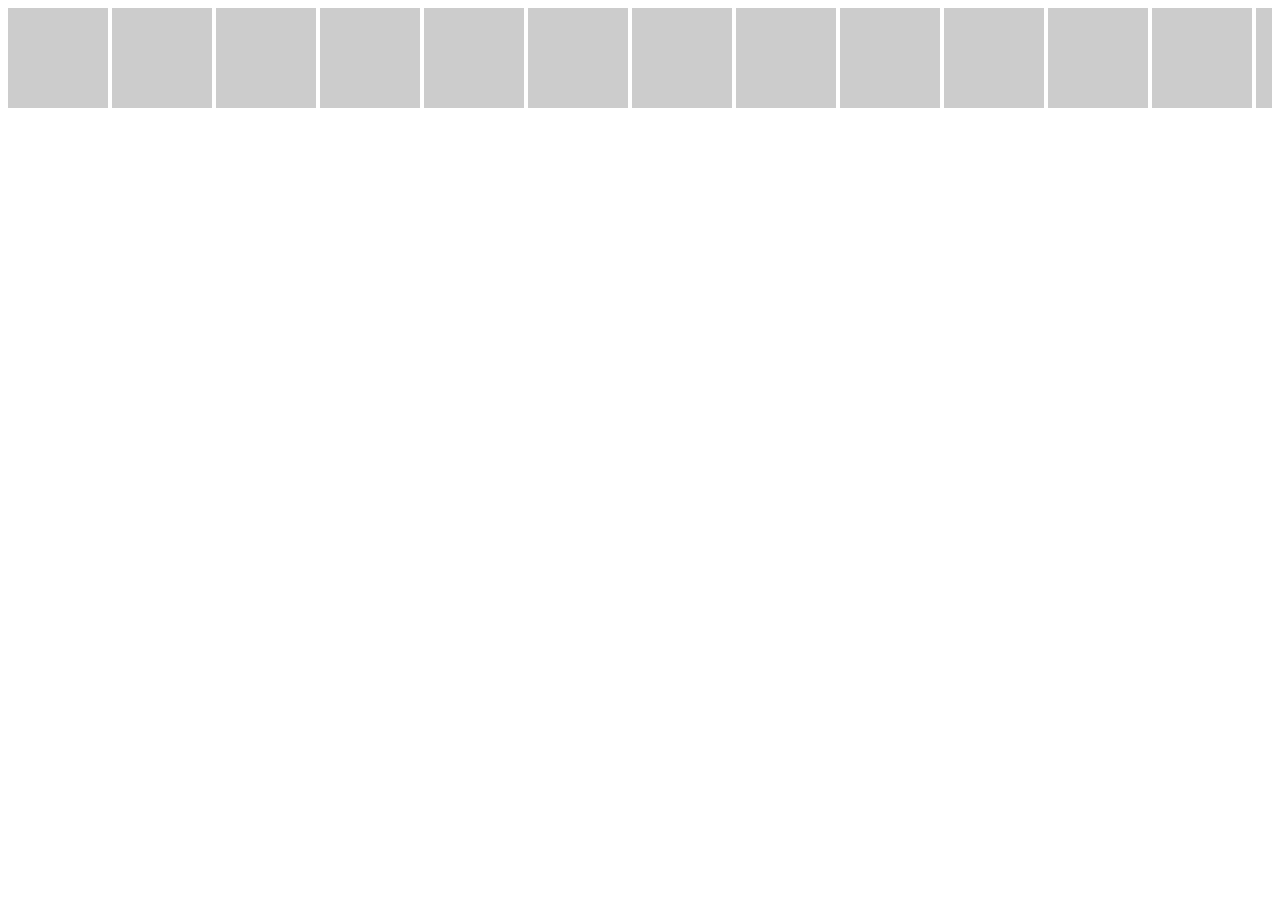
<file: new_file.html>
<!DOCTYPE html>
<html>

	<head>
		<meta charset="UTF-8">
		<title></title>
		<style type="text/css">
			.d {
				height: 100px;
				overflow: hidden;
				white-space: nowrap;
			}
			
			.s1 {
				width: 100px;
				height: 100px;
				background: #ccc;
				display: inline-block;
			}
		</style>
	</head>

	<body>
		<div class="d">
			<div class="s1"></div>
			<div class="s1"></div>
			<div class="s1"></div>
			<div class="s1"></div>
			<div class="s1"></div>
			<div class="s1"></div>
			<div class="s1"></div>
			<div class="s1"></div>
			<div class="s1"></div>
			<div class="s1"></div>
			<div class="s1"></div>
			<div class="s1"></div>
			<div class="s1"></div>
			<div class="s1"></div>
			<div class="s1"></div>
			<div class="s1"></div>
		</div>
	</body>

</html>
</file>
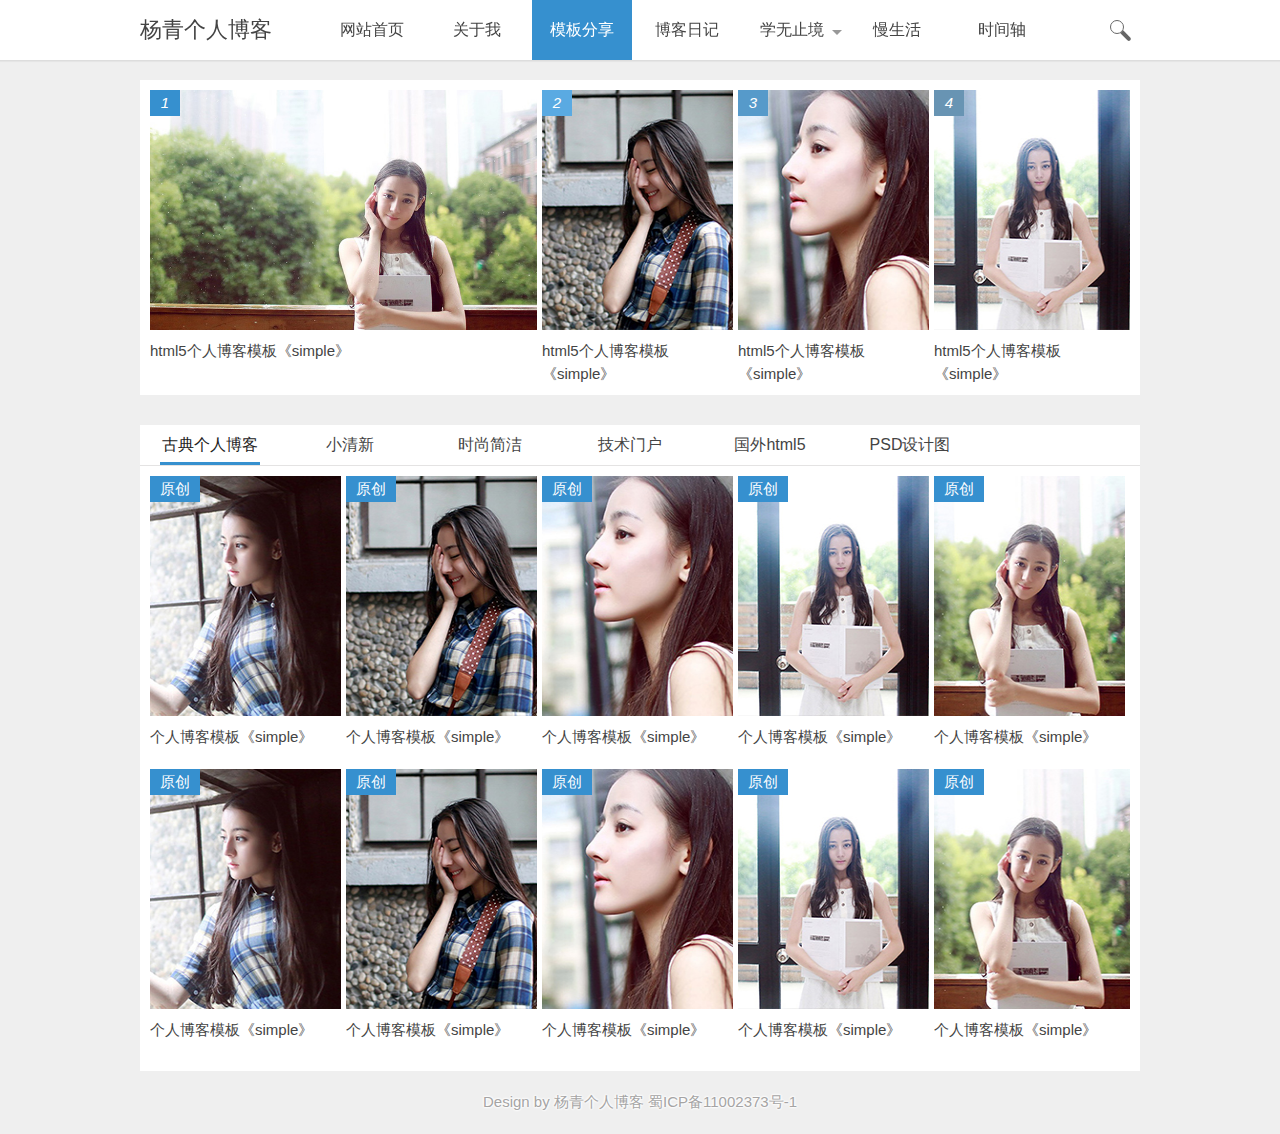
<file: share.html>
<!doctype html>
<html>
<head>
<meta charset="gbk">
<title>��ҳ_������˲��� - һ��վ��webǰ�����֮·��Ů����Ա���˲�����վ</title>
<meta name="keywords" content="���˲���,������˲���,���˲���ģ��,����" />
<meta name="description" content="������˲��ͣ���һ��վ��webǰ�����֮·��Ů����Ա������վ���ṩ���˲���ģ�������Դ���صĸ���ԭ����վ��" />
<meta name="viewport" content="width=device-width, initial-scale=1.0">
<link href="css/base.css" rel="stylesheet">
<link href="css/share.css" rel="stylesheet">
<link href="css/m.css" rel="stylesheet">
<script src="js/jquery.min.js" ></script>
<script src="js/share.js"></script>
<!--[if lt IE 9]>
<script src="js/modernizr.js"></script>
<![endif]-->
</head>
<body>
<header class="header-navigation" id="header">
  <nav>
    <div class="logo"><a href="http://www.yangqq.com">������˲���</a></div>
    <h2 id="mnavh"><span class="navicon"></span></h2>
    <ul id="starlist">
      <li><a href="index.html">��վ��ҳ</a></li>
      <li><a href="about.html">������</a></li>
      <li><a href="share.html">ģ�����</a></li>
      <li><a href="list.html">�����ռ�</a></li>
      <li class="menu"><a href="fengmian.html">ѧ��ֹ��</a>
        <ul class="sub">
          <li><a href="#">������</a></li>
          <li><a href="#">��������</a></li>
        </ul>
      </li>
      <li><a href="info.html">������</a></li>
      <li><a href="time.html">ʱ����</a></li>
    </ul>
    <div class="searchbox">
      <div id="search_bar" class="search_bar">
        <form  id="searchform" action="[!--news.url--]e/search/index.php" method="post" name="searchform">
          <input class="input" placeholder="���ѵ�ʲô��.." type="text" name="keyboard" id="keyboard">
          <input type="hidden" name="show" value="title" />
          <input type="hidden" name="tempid" value="1" />
          <input type="hidden" name="tbname" value="news">
          <input type="hidden" name="Submit" value="����" />
          <p class="search_ico"> <span></span></p>
        </form>
      </div>
    </div>
  </nav>
</header>
<article>
  <div class="topbox">
    <ul>
      <li><i><a href="/"><span class="tnum">1</span><span class="tpic"><img src="images/5.jpg"></span><span class="toptext">html5���˲���ģ�塶simple��</span></a></i></li>
      <li><i><a href="/"><span class="tnum">2</span><span class="tpic"><img src="images/mb2.jpg"></span><span class="toptext">html5���˲���ģ�塶simple��</span></a></i></li>
      <li><i><a href="/"><span class="tnum">3</span><span class="tpic"><img src="images/mb3.jpg"></span><span class="toptext">html5���˲���ģ�塶simple��</span></a></i></li>
      <li><i><a href="/"><span class="tnum">4</span><span class="tpic"><img src="images/mb4.jpg"></span><span class="toptext">html5���˲���ģ�塶simple��</span></a></i></li>
    </ul>
  </div>
  <div class="fenlei">
    <ul>
      <li class="flselect"><a href="#top1">�ŵ���˲���</a> </li>
      <li><a href="#top2">С����</a> </li>
      <li><a href="#top3">ʱ�м��</a> </li>
      <li><a href="#top4">�����Ż�</a> </li>
      <li><a href="#top5">����html5</a> </li>
      <li><a href="#top6">PSD���ͼ</a> </li>
    </ul>
  </div>
  <div class="mbans">
    <div class="mban"  style="display: block;" name="top1">
      <ul>
        <li><i><a href="/"><span class="tnum">ԭ��</span><img src="images/mb1.jpg"> <span class="mbtitle">���˲���ģ�塶simple��</span> </a></i></li>
        <li><i><a href="/"><span class="tnum">ԭ��</span><img src="images/mb2.jpg"> <span class="mbtitle">���˲���ģ�塶simple��</span> </a></i></li>
        <li><i><a href="/"><span class="tnum">ԭ��</span><img src="images/mb3.jpg"> <span class="mbtitle">���˲���ģ�塶simple��</span> </a></i></li>
        <li><i><a href="/"><span class="tnum">ԭ��</span><img src="images/mb4.jpg"> <span class="mbtitle">���˲���ģ�塶simple��</span> </a></i></li>
        <li><i><a href="/"><span class="tnum">ԭ��</span><img src="images/mb5.jpg"> <span class="mbtitle">���˲���ģ�塶simple��</span> </a></i></li>
        <li><i><a href="/"><span class="tnum">ԭ��</span><img src="images/mb1.jpg"> <span class="mbtitle">���˲���ģ�塶simple��</span> </a></i></li>
        <li><i><a href="/"><span class="tnum">ԭ��</span><img src="images/mb2.jpg"> <span class="mbtitle">���˲���ģ�塶simple��</span> </a></i></li>
        <li><i><a href="/"><span class="tnum">ԭ��</span><img src="images/mb3.jpg"> <span class="mbtitle">���˲���ģ�塶simple��</span> </a></i></li>
        <li><i><a href="/"><span class="tnum">ԭ��</span><img src="images/mb4.jpg"> <span class="mbtitle">���˲���ģ�塶simple��</span> </a></i></li>
        <li><i><a href="/"><span class="tnum">ԭ��</span><img src="images/mb5.jpg"> <span class="mbtitle">���˲���ģ�塶simple��</span> </a></i></li>
      </ul>
    </div>
    <div class="mban" name="top2">
      <ul>
        <li><i><a href="/"><span class="tnum">ԭ��</span><img src="images/mb1.jpg"> <span class="mbtitle">���˲���ģ�塶simple��</span> </a></i></li>
        <li><i><a href="/"><span class="tnum">ԭ��</span><img src="images/mb4.jpg"> <span class="mbtitle">���˲���ģ�塶simple��</span> </a></i></li>
        <li><i><a href="/"><span class="tnum">ԭ��</span><img src="images/mb2.jpg"> <span class="mbtitle">���˲���ģ�塶simple��</span> </a></i></li>
        <li><i><a href="/"><span class="tnum">ԭ��</span><img src="images/mb3.jpg"> <span class="mbtitle">���˲���ģ�塶simple��</span> </a></i></li>
        <li><i><a href="/"><span class="tnum">ԭ��</span><img src="images/mb5.jpg"> <span class="mbtitle">���˲���ģ�塶simple��</span> </a></i></li>
      </ul>
    </div>
    <div class="mban" name="top3">
      <ul>
        <li><i><a href="/"><span class="tnum">ԭ��</span><img src="images/mb2.jpg"> <span class="mbtitle">���˲���ģ�塶simple��</span> </a></i></li>
        <li><i><a href="/"><span class="tnum">ԭ��</span><img src="images/mb3.jpg"> <span class="mbtitle">���˲���ģ�塶simple��</span> </a></i></li>
        <li><i><a href="/"><span class="tnum">ԭ��</span><img src="images/mb4.jpg"> <span class="mbtitle">���˲���ģ�塶simple��</span> </a></i></li>
        <li><i><a href="/"><span class="tnum">ԭ��</span><img src="images/mb5.jpg"> <span class="mbtitle">���˲���ģ�塶simple��</span> </a></i></li>
        <li><i><a href="/"><span class="tnum">ԭ��</span><img src="images/mb1.jpg"> <span class="mbtitle">���˲���ģ�塶simple��</span> </a></i></li>
      </ul>
    </div>
    <div class="mban" name="top4">
      <ul>
        <li><i><a href="/"><span class="tnum">ԭ��</span><img src="images/mb3.jpg"> <span class="mbtitle">���˲���ģ�塶simple��</span> </a></i></li>
        <li><i><a href="/"><span class="tnum">ԭ��</span><img src="images/mb1.jpg"> <span class="mbtitle">���˲���ģ�塶simple��</span> </a></i></li>
        <li><i><a href="/"><span class="tnum">ԭ��</span><img src="images/mb2.jpg"> <span class="mbtitle">���˲���ģ�塶simple��</span> </a></i></li>
        <li><i><a href="/"><span class="tnum">ԭ��</span><img src="images/mb4.jpg"> <span class="mbtitle">���˲���ģ�塶simple��</span> </a></i></li>
        <li><i><a href="/"><span class="tnum">ԭ��</span><img src="images/mb5.jpg"> <span class="mbtitle">���˲���ģ�塶simple��</span> </a></i></li>
      </ul>
    </div>
    <div class="mban" name="top5">
      <ul>
        <li><i><a href="/"><span class="tnum">ԭ��</span><img src="images/mb2.jpg"> <span class="mbtitle">���˲���ģ�塶simple��</span> </a></i></li>
        <li><i><a href="/"><span class="tnum">ԭ��</span><img src="images/mb1.jpg"> <span class="mbtitle">���˲���ģ�塶simple��</span> </a></i></li>
        <li><i><a href="/"><span class="tnum">ԭ��</span><img src="images/mb4.jpg"> <span class="mbtitle">���˲���ģ�塶simple��</span> </a></i></li>
        <li><i><a href="/"><span class="tnum">ԭ��</span><img src="images/mb3.jpg"> <span class="mbtitle">���˲���ģ�塶simple��</span> </a></i></li>
        <li><i><a href="/"><span class="tnum">ԭ��</span><img src="images/mb5.jpg"> <span class="mbtitle">���˲���ģ�塶simple��</span> </a></i></li>
      </ul>
    </div>
    <div class="mban" name="top6">
      <ul>
        <li><i><a href="/"><span class="tnum">ԭ��</span><img src="images/mb5.jpg"> <span class="mbtitle">���˲���ģ�塶simple��</span> </a></i></li>
        <li><i><a href="/"><span class="tnum">ԭ��</span><img src="images/mb1.jpg"> <span class="mbtitle">���˲���ģ�塶simple��</span> </a></i></li>
        <li><i><a href="/"><span class="tnum">ԭ��</span><img src="images/mb2.jpg"> <span class="mbtitle">���˲���ģ�塶simple��</span> </a></i></li>
        <li><i><a href="/"><span class="tnum">ԭ��</span><img src="images/mb3.jpg"> <span class="mbtitle">���˲���ģ�塶simple��</span> </a></i></li>
        <li><i><a href="/"><span class="tnum">ԭ��</span><img src="images/mb4.jpg"> <span class="mbtitle">���˲���ģ�塶simple��</span> </a></i></li>
      </ul>
    </div>
  </div>
</article>
<footer>
  <p>Design by <a href="http://www.yangqq.com" target="_blank">������˲���</a> <a href="/">��ICP��11002373��-1</a></p>
</footer>
<a href="#" class="cd-top">Top</a>
</body>
</html>
</file>
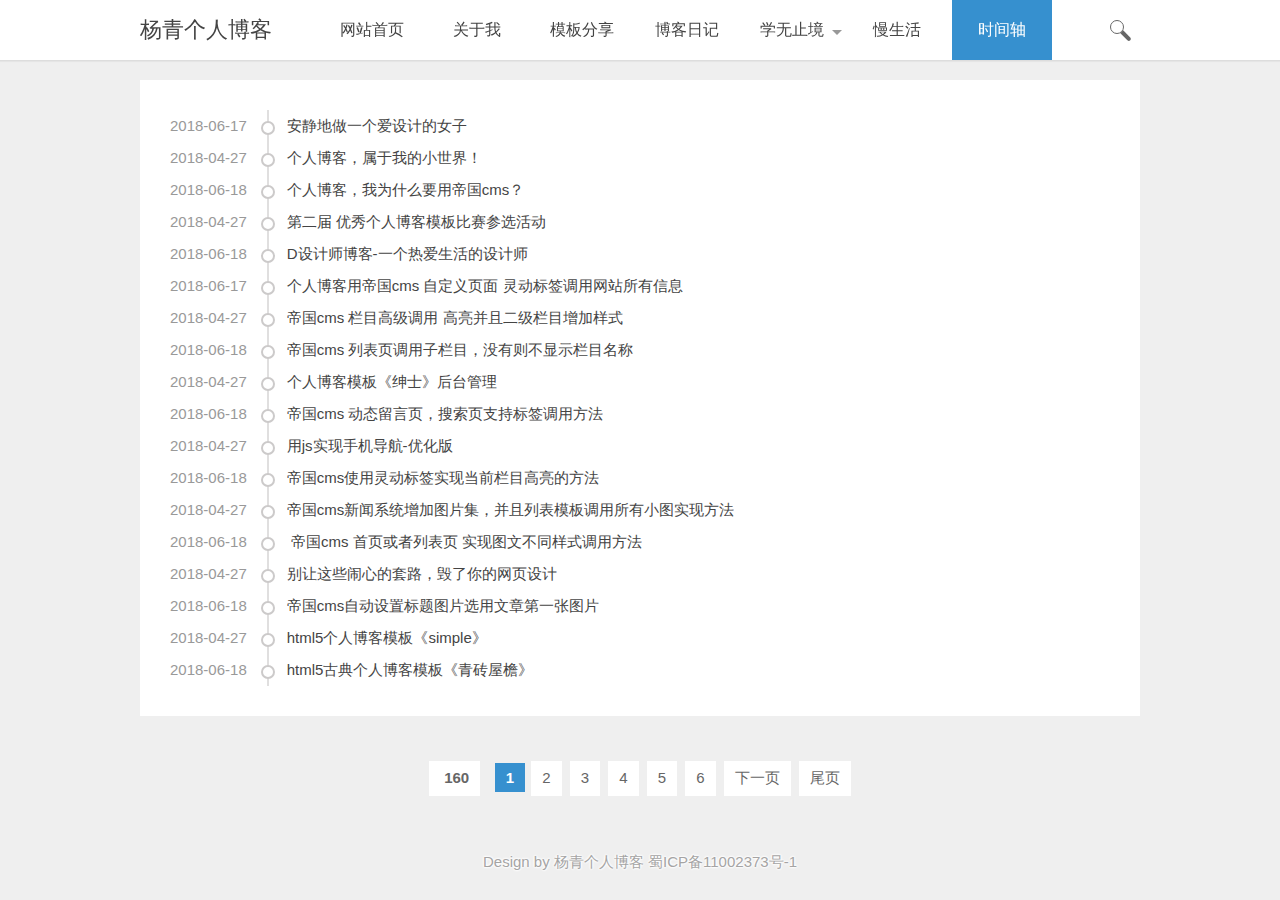
<file: time.html>
<!doctype html>
<html>
<head>
<meta charset="gbk">
<title>��ҳ_������˲��� - һ��վ��webǰ�����֮·��Ů����Ա���˲�����վ</title>
<meta name="keywords" content="���˲���,������˲���,���˲���ģ��,����" />
<meta name="description" content="������˲��ͣ���һ��վ��webǰ�����֮·��Ů����Ա������վ���ṩ���˲���ģ�������Դ���صĸ���ԭ����վ��" />
<meta name="viewport" content="width=device-width, initial-scale=1.0">
<link href="css/base.css" rel="stylesheet">
<link href="css/time.css" rel="stylesheet">
<link href="css/m.css" rel="stylesheet">
<script src="js/jquery.min.js" ></script>
<script src="js/scrollReveal.js"></script>
<script src="js/time.js" ></script>
<!--[if lt IE 9]>
<script src="js/modernizr.js"></script>
<![endif]-->
</head>
<body>
<header class="header-navigation" id="header">
  <nav>
    <div class="logo"><a href="http://www.yangqq.com">������˲���</a></div>
    <h2 id="mnavh"><span class="navicon"></span></h2>
    <ul id="starlist">
      <li><a href="index.html">��վ��ҳ</a></li>
      <li><a href="about.html">������</a></li>
      <li><a href="share.html">ģ�����</a></li>
      <li><a href="list.html">�����ռ�</a></li>
      <li class="menu"><a href="fengmian.html">ѧ��ֹ��</a>
        <ul class="sub">
          <li><a href="#">������</a></li>
          <li><a href="#">��������</a></li>
        </ul>
      </li>
      <li><a href="info.html">������</a></li>
      <li><a href="time.html">ʱ����</a></li>
    </ul>
    <div class="searchbox">
      <div id="search_bar" class="search_bar">
        <form  id="searchform" action="[!--news.url--]e/search/index.php" method="post" name="searchform">
          <input class="input" placeholder="���ѵ�ʲô��.." type="text" name="keyboard" id="keyboard">
          <input type="hidden" name="show" value="title" />
          <input type="hidden" name="tempid" value="1" />
          <input type="hidden" name="tbname" value="news">
          <input type="hidden" name="Submit" value="����" />
          <p class="search_ico"> <span></span></p>
        </form>
      </div>
    </div>
  </nav>
</header>
<article>
  <div class="timebox">
    <ul>
      <li><span>2018-06-17</span><i><a href="/" target="_blank">��������һ������Ƶ�Ů��</a></i></li>
      <li><span>2018-04-27</span><i><a href="/" target="_blank">���˲��ͣ������ҵ�С���磡</a></i></li>
      <li><span>2018-06-18</span><i><a href="/" target="_blank">���˲��ͣ���ΪʲôҪ�õ۹�cms��</a></i></li>
      <li><span>2018-04-27</span><i><a href="/" target="_blank">�ڶ��� ������˲���ģ�������ѡ�</a></i></li>
      <li><span>2018-06-18</span><i><a href="/" target="_blank">D���ʦ����-һ���Ȱ���������ʦ</a></i></li>
      <li><span>2018-06-17</span><i><a href="/" target="_blank">���˲����õ۹�cms �Զ���ҳ�� �鶯��ǩ������վ������Ϣ</a></i></li>
      <li><span>2018-04-27</span><i><a href="/" target="_blank">�۹�cms ��Ŀ�߼����� �������Ҷ�����Ŀ������ʽ</a></i></li>
      <li><span>2018-06-18</span><i><a href="/" target="_blank">�۹�cms �б�ҳ��������Ŀ��û������ʾ��Ŀ����</a></i></li>
      <li><span>2018-04-27</span><i><a href="/" target="_blank">���˲���ģ�塶��ʿ����̨����</a></i></li>
      <li><span>2018-06-18</span><i><a href="/" target="_blank">�۹�cms ��̬����ҳ������ҳ֧�ֱ�ǩ���÷���</a></i></li>
      <li><span>2018-04-27</span><i><a href="/" target="_blank">��jsʵ���ֻ�����-�Ż���</a></i></li>
      <li><span>2018-06-18</span><i><a href="/" target="_blank">�۹�cmsʹ���鶯��ǩʵ�ֵ�ǰ��Ŀ�����ķ���</a></i></li>
      <li><span>2018-04-27</span><i><a href="/" target="_blank">�۹�cms����ϵͳ����ͼƬ���������б�ģ���������Сͼʵ�ַ���</a></i></li>
      <li><span>2018-06-18</span><i><a href="/" target="_blank"> �۹�cms ��ҳ�����б�ҳ ʵ��ͼ�Ĳ�ͬ��ʽ���÷���</a></i></li>
      <li><span>2018-04-27</span><i><a href="/" target="_blank">������Щ���ĵ���·�����������ҳ���</a></i></li>
      <li><span>2018-06-18</span><i><a href="/" target="_blank">�۹�cms�Զ����ñ���ͼƬѡ�����µ�һ��ͼƬ</a></i></li>
      <li><span>2018-04-27</span><i><a href="/" target="_blank">html5���˲���ģ�塶simple��</a></i></li>
      <li><span>2018-06-18</span><i><a href="/" target="_blank">html5�ŵ���˲���ģ�塶��ש���ܡ�</a></i></li>
    </ul>
  </div>
  <div class="pagelist"><a title="Total record">&nbsp;<b>160</b> </a>&nbsp;&nbsp;&nbsp;<b>1</b>&nbsp;<a href="/jstt/index_2.html">2</a>&nbsp;<a href="/jstt/index_3.html">3</a>&nbsp;<a href="/jstt/index_4.html">4</a>&nbsp;<a href="/jstt/index_5.html">5</a>&nbsp;<a href="/jstt/index_6.html">6</a>&nbsp;<a href="/jstt/index_2.html">��һҳ</a>&nbsp;<a href="/jstt/index_14.html">βҳ</a></div>
</article>
<footer>
  <p>Design by <a href="http://www.yangqq.com" target="_blank">������˲���</a> <a href="/">��ICP��11002373��-1</a></p>
</footer>
<a href="#" class="cd-top">Top</a>
</body>
</html>
</file>
<file: css/base.css>
@charset "gb2312";
/* css */
* { margin: 0; padding: 0 }
body { font: 15px "Microsoft YaHei", Arial, Helvetica, sans-serif; color: #555; background: #efefef; line-height: 1.5; }
img { border: 0; display: block }
ul, li { list-style: none; }
a { text-decoration: none; color: #444 }
a:hover { text-decoration: none; color: #000; }
.clear { clear: both; }
.blank { height: 20px; overflow: hidden; width: 100%; margin: auto; clear: both }
.f_l { float: left }
.f_r { float: right }
article { width: 1000px; margin: 80px auto 0; overflow: hidden; z-index: 999 }
.container { width: 1000px; margin: auto }
/*header*/
.header-navigation { position: fixed; top: 0; width: 100%; height: 60px; line-height: 60px; background: #fff; text-align: center; border-bottom: 1px solid #ddd; box-shadow: 0 1px 1px rgba(0,0,0,.04); z-index: 9999; }
.logo { float: left; font-size: 22px }
nav { width: 1000px; margin: auto; position: relative }
#mnavh { display: none; width: 30px; height: 40px; text-align: center; padding: 0 5px }
#starlist { float: left; margin-left: 50px }
#starlist li { float: left; width: 100px; text-align: center; display: block; font-size: 16px; margin-right: 5px }
.navicon { display: block; position: relative; width: 30px; height: 5px; background-color: #333; margin-top: 20px }
.navicon:before, .navicon:after { content: ''; display: block; width: 30px; height: 5px; position: absolute; background: #333; -webkit-transition-property: margin, -webkit-transform; transition-property: margin, -webkit-transform; transition-property: margin, transform; transition-property: margin, transform, -webkit-transform; -webkit-transition-duration: 300ms; transition-duration: 300ms; }
.navicon:before { margin-top: -10px; }
.navicon:after { margin-top: 10px; }
.open .navicon { background: none }
.open .navicon:before { margin-top: 0; -webkit-transform: rotate(45deg); transform: rotate(45deg); }
.open .navicon:after { margin-top: 0; -webkit-transform: rotate(-45deg); transform: rotate(-45deg); }
.open .navicon:before, .open .navicon:after { content: ''; display: block; width: 30px; height: 5px; position: absolute; background: #333; }
.sub { display: none; background: #FFF; position: relative; overflow: hidden; padding: 0 0 10px 0; box-shadow: 0 4px 4px rgba(0,0,0,.04); border-top: #ddd 1px solid; }
.menu { position: relative; }
#starlist li:hover ul { display: block }
#starlist li:hover.menu:before { display: none }
#starlist .sub li { padding: 0 0 0 0; width: 100%; border-bottom: #ddd 1px solid; line-height: 40px; }
.menu:after { content: ""; position: absolute; right: 0px; top: 30px; width: 0; height: 0; border-left: 5px solid transparent; border-right: 5px solid transparent; border-top: 5px solid #989898; -ms-transition: all .5s ease; -moz-transition: all .5s ease; -webkit-transition: all .5s ease; -o-transition: all .5s ease; transition: all .5s ease; }/*������*/
#starlist li:hover.menu:after { transform: rotate(180deg); width: 0; height: 0; border-left: 5px solid transparent; border-right: 5px solid transparent; border-top: 5px solid #fff; }/*��ת*/
#starlist li a:hover, #starlist #selected, .selected > a { background: #3690cf; display: block; color: #fff; }
/*search*/
.searchbox { position: absolute; right: 0; }
.search_bar { position: relative; width: 0%; min-width: 60px; height: 60px; float: right; overflow: hidden; -webkit-transition: width 0.3s; -moz-transition: width 0.3s; transition: width 0.3s; -webkit-backface-visibility: hidden; }
.search_bar .input { position: absolute; top: 16px; right: 0; border: none; outline: none; height: 30px; line-height: 30px; z-index: 10; font-size: 16px; color: #333; background: none }
.search_ico, .search_btn { width: 60px; height: 60px; display: block; position: absolute; right: 0; top: 0; padding: 0; margin: 0; line-height: 60px; cursor: pointer; }
.search_ico { z-index: 90; }
.search_open { width: 200px; display: inline-block }
.search_open.search_bar .input { border-bottom: #222 1px solid; background: #fff; width: 200px; }
.search_ico span { position: relative; top: 20px; }
.search_ico span:before { content: ' '; position: absolute; width: 12px; height: 12px; border: 1px solid #666; border-radius: 10px; }
.search_ico span::after { content: ' '; position: absolute; width: 12px; height: 4px; background: #666; border-radius: 5px 0 0 5px; -webkit-transform: rotate(225deg); -moz-transform: rotate(225deg); -ms-transform: rotate(225deg); -o-transform: rotate(225deg); transform: rotate(225deg); }
.search_ico span:before { top: 0; left: 0; }
.search_ico span:after { right: -22px; top: 14px; }
/* artcile*/
main { overflow: hidden; clear: both; width: 68%; float: left; z-index: 1; display: block; position: relative; padding-bottom:100% }
/* Slide transitions */
.slideUp { -webkit-transform: translateY(-100px); -ms-transform: translateY(-100px); -o-transform: translateY(-100px); transform: translateY(-100px); -webkit-transition: transform .5s ease-out; -o-transition: transform .5s ease-out; transition: transform .5s ease-out; }
.slideDown { -webkit-transform: translateY(0); -ms-transform: translateY(0); -o-transform: translateY(0); transform: translateY(0); -webkit-transition: transform .5s ease-out; -o-transition: transform .5s ease-out; transition: transform .5s ease-out; }
/*footer*/
footer { width: 100%; color: #a5a4a4; text-align: center; padding: 20px 0; clear: both; text-shadow: #fff 1px 0 2px, #fff 0 1px 2px, #fff -1px 0 2px, #fff 0 -1px 2px; }
footer a { color: #a5a4a4; }
/*cd-top*/
.cd-top { display: inline-block; height: 40px; width: 40px; position: fixed; bottom: 40px; right: 10px; box-shadow: 0 0 10px rgba(0, 0, 0, 0.05); overflow: hidden; text-indent: 100%; white-space: nowrap; background: rgba(0, 0, 0, 0.8) url(../images/top.png) no-repeat center; visibility: hidden; opacity: 0; -webkit-transition: all 0.3s; -moz-transition: all 0.3s; transition: all 0.3s; z-index: 9999999 }
.cd-top.cd-is-visible { visibility: visible; opacity: 1; }
.links { margin: 0 15px; text-decoration: underline }
</file>
<file: css/about.css>
@charset "gb2312";
/* photowall */
.photowall { width: 100%; overflow: hidden; }
.photowall img { width: 100%; display: block; opacity: 0.9; -webkit-transition: opacity .5s; transition: opacity .5s; }
.wall_a { width: 1000px; margin: auto; background: #fafcfa; overflow: hidden }
.wall_a li { width: 25%; height: 160px; float: left; position: relative; overflow: hidden }
.wall_a li p a { color: #686868 }
.wall_a li figcaption, .text_b { display: flex; flex-direction: column; justify-content: center; align-items: center; position: absolute; top: 0; left: 0; transition: all .5s; height: 100%; z-index: 2; padding: 0 20px; }
.wall_a li h2 { font-size: 15px; line-height: 24px; padding: 20px; font-weight: normal; opacity: 0; -webkit-transition: opacity 0.35s, -webkit-transform 0.35s; transition: opacity 0.35s, transform 0.35s; -webkit-transform: scale(0); transform: scale(0); color: #666 }
.wall_a li:hover h2 { opacity: 1; -webkit-transform: scale(1); transform: scale(1); }
.wall_a li:hover img { opacity: 0.4; }
.abox { background: rgba(255,255,255,.8); overflow: hidden; margin: 20px 0; padding: 20px 50px; }
.abox h2 { padding: 20px 0 20px 0 }
#wrap { position: relative; padding: 10px; overflow: hidden; }
#gradient { width: 100%; height: 35px; background: url() repeat-x; position: absolute; bottom: 0; left: 0; }
#read-more { padding: 5px; border-top: 4px double #ddd; background: #fff; color: #333; }
#read-more a { padding-right: 22px; background: url() no-repeat 100% 50%; font-weight: bold; text-decoration: none; }
#read-more a: hover { color: #000; }
.biji-content p { margin-bottom: 20px }
.biji-content span { display: inline }
.biji-content a { color: #3690cf; display: inline-block; }
.navlist { margin: 30px 0; width: 100%; overflow: hidden; border-bottom: #e4e3e3 1px solid }
.navlist li { display: block; font-size: 16px; line-height: 40px; float: left;  width:100px; text-align:center; }
.navcurrent a { color: #222; display: block; position:relative;}
.navcurrent a:after{ content:""; background:#3690cf; width:100px; height:4px; position:absolute; bottom:0; left:0}
.navitem { display: none; min-height: 260px }
.abox .content { margin-bottom: 20px }
.abox .content p{ margin-bottom:10px}
.ab_con { line-height: 30px; }
.ab_con p { background: #f6f6f6; margin: 5px 0; padding-left: 10px; border-radius: 5px; text-shadow: rgba(255, 255, 255, 0.3) 0px 1px 0px; }
.ab_t { font-size: 16px; font-weight: bold; margin: 10px 0; border-left: #0da919 3px solid; padding-left: 20px }
</file>
<file: css/m.css>
@charset "gb2312";
@media screen and (min-width: 1024px) and (max-width: 1199px) {
header { width: 96%; margin: auto }
}
@media screen and (min-width: 960px) and (max-width: 1023px) {
header { width: 96%; margin: auto }
article { width: 96% }
nav { width: 96%; }
.wall_a { width: 100% }
}
@media screen and (min-width: 768px) and (max-width: 959px) {
header { width: 96%; margin: auto }
article { width: 96% }
.logo { width: 100% }
nav { width: 100%; position: relative }
#starlist { display: none; background: rgba(0,0,0,.5); width: 100%; margin-left: 0; }
#starlist li { display: block; padding: 0 0 0 0; width: 60%; background: rgba(255,255,255,1); border-bottom: #f5f5f5 1px solid; }
.sub { display: block; box-shadow: none; padding-left: 0 }
#starlist .sub li { border-bottom: none; }
.menu:after { display: none }
#mnavh { position: absolute; display: block; top: 8px; left: 10px }
.wall_a { width: 100% }
.banner { height: 300px }
.imginfo { font-size: 18px }
.toppic li i img { height: 139px; }
.news_box li { padding: 10px }
.news_box li i { width: 100%; height: 140px }
.news_box li h3 { lin-height: 36px; text-overflow: ellipsis; white-space: nowrap; overflow: hidden; width: 100%; display: block; height: auto }
.wdxc li { width: 48% }
#tab a { padding: 0 5px }
#tab { padding-left: 5px }
.tpic { height: 162px; }
.fenlei li { padding: 0; }
.mban ul li img { min-height: 160px }
.toppic li h2 { padding: 5px 10px; font-size: 14px }
}
 @media only screen and (min-width: 480px) and (max-width: 767px) {
header { width: 96%; margin: auto }
article { width: 96% }
.logo { width: 100% }
nav { width: 100%; position: relative }
#starlist { display: none; background: rgba(0,0,0,.5); width: 100%; margin-left: 0; }
#starlist li { display: block; padding: 0 0 0 0; width: 60%; background: rgba(255,255,255,1); border-bottom: #f5f5f5 1px solid; }
.sub { display: block; box-shadow: none; padding-left: 0 }
#starlist .sub li { border-bottom: none; }
.menu:after { display: none }
#mnavh { position: absolute; display: block; top: 8px; left: 10px }
.wall_a { width: 100% }
.banner { width: 100% }
.toppic { display: none }
aside { display: none }
main { width: 100% }
.news_box li { width: 42% }
.news_box li i { width: 100%; height: 120px }
.news_box li h3 { lin-height: 36px; text-overflow: ellipsis; white-space: nowrap; overflow: hidden; width: 100%; display: block; height: auto }
.pics ul li i { height: 90px }
.pics ul li span { display: none }
.bplist li { height: 100px }
.bplist li img { height: 100% }
.wall_a li { width: 50% }
.abox { padding: 20px }
.navlist li { padding-right: 8px }
.bplist li { width: 33.3%; }
.bplist li:nth-child(2) { margin-left: 0; }
.mban ul li { width: 50% }
.topbox ul li, .topbox ul li:nth-child(1) { width: 50%; margin-bottom: 10px }
.search_open { width: 400px; }
.search_open.search_bar .input { width: 400px; }
#starlist li:last-child{ padding-bottom:100%} 
#starlist .sub li:last-child{ padding-bottom:0}
}
@media only screen and (max-width: 479px) {
header { width: 96%; margin: auto }
article { width: 96% }
.logo { width: 100% }
nav { width: 100%; position: relative }
#starlist { display: none; background: rgba(0,0,0,.5); width: 100%; margin-left: 0; }
#starlist li { display: block; padding: 0 0 0 0; width: 60%; background: rgba(255,255,255,1); border-bottom: #f5f5f5 1px solid; }
.sub { display: block; box-shadow: none; padding-left: 0 }
#starlist .sub li { border-bottom: none; }
.menu:after { display: none }
#mnavh { position: absolute; display: block; top: 8px; left: 10px }
.wall_a { width: 100% }
.banner { width: 100% }
.pager_list { display: none }
.imginfo { font-size: 20px }
.toppic { display: none }
aside { display: none }
main { width: 100% }
.news_box li { width: 40% }
.news_box li i { width: 100%; height: 120px }
.news_box li h3 { line-height: 30px; width: 100%; height: 60px; overflow: hidden; text-overflow: ellipsis; -webkit-box-orient: vertical; display: -webkit-box; -webkit-line-clamp: 2; font-size: 14px; }
.pics ul li { width: 33.3%; }
.pics ul li:nth-child(2) { margin: 0 }
.pics ul li i { height: 90px }
.pics ul li span { display: none }
.bplist li { height: 100px }
.bplist li img { height: 100% }
.wall_a li { width: 50%; height: 120px; }
.text_b { line-height: 25px; overflow: hidden; height: 100px; text-overflow: ellipsis; -webkit-box-orient: vertical; display: -webkit-box; -webkit-line-clamp: 4; }
.wall_a li figcaption { display: none }
.abox { padding: 20px }
.bplist li { width: 33.3%; }
.bplist li:nth-child(2) { margin-left: 0; }
.mban ul li { width: 50% }
.mban ul li img { min-height: 200px; max-height: 200px }
.topbox ul li, .topbox ul li:nth-child(1) { width: 50%; margin-bottom: 10px }
.search_open { width: 300px; }
.search_open.search_bar .input { width: 300px; }
.blogs .bloginfo li { margin: 0 5px 0 0 }
.blogs .bloginfo .like { display: none }
.pagelist { text-align: center }
.tpic { height: 200px; background: #f5f5f5 }
.topbox ul li img { width: 100%; }
.topbox ul li:nth-child(1) img { height: 100%; width: auto }
#starlist li:last-child{ padding-bottom:100%} 
#starlist .sub li:last-child{ padding-bottom:0}
}
</file>
<file: css/index.css>
@font-face{
	font-family: 'yy';
	src: url(../res/SIMYOU.TTF) format('truetype');
}
body{

}
.topul{
	padding: 0px;
	margin: 0px;
	height: 80px;
	line-height: 80px;
}
.topul li{
	list-style: none;
	float: left;
	padding: 0 50px;
	position: relative;
	transition: 0.2s all;
    cursor: pointer;
}
.topul li a{
	color: white;
	display: inline-block;
	height: 100%;
	width: 100%;
	text-decoration: none;
	font-size: 18px;
}
.topul li::before {
    content: "";
    position: absolute;
    top: 0;
    left: 100%;
    width: 0;
    height: 100%;
    border-bottom: 3px solid #fc571f;
    transition: 0.2s all;
}

.topul li:hover::before {
    width: 100%;
    top: 0;
    left: 0;
    transition-delay: 0.1s;
    border-bottom-color: #fc571f;
    z-index: -1;
}

.topul li:hover ~ li::before {
    left: 0;
}
</file>
<file: css/share.css>
@charset "gb2312";
.topbox { width: 100% }
.topbox ul { overflow: hidden; padding: 10px; background: #FFF; }
.topbox ul li { width: 20%; float: left; overflow: hidden; position: relative }
.tpic { height: 240px; overflow: hidden; display: block }
.topbox ul li img { width: 100%; min-height: 100% }
.topbox ul li:nth-child(1) { width: 40% }
.topbox ul li i { display: block; margin-right: 5px; overflow: hidden; }
.topbox ul li:last-child i { margin-right: 0; }
.topbox .toptext { display: block; font-style: normal; margin-top: 10px }
.topbox .tnum { position: absolute; top: 0; left: 0; display: block; background: #CCC; width: 30px; height: 26px; line-height: 26px; font-style: italic; text-align: center; color: #FFF }
.topbox ul li:nth-child(1) .tnum {background: #3690cf;}
.topbox ul li:nth-child(2) .tnum {background: #5aaae2;}
.topbox ul li:nth-child(3) .tnum {background: #569aca;}
.topbox ul li:nth-child(4) .tnum { background: #6894b3 }
.fenlei { margin: 30px 0 0 0; width: 100%; overflow: hidden; border-bottom: #e4e3e3 1px solid; background: #FFF }
.fenlei li { display: block; font-size: 16px; line-height: 40px; float: left; width:100px; text-align:center; margin:0 20px }
.flselect a{color: #222;display: block; position:relative}
.flselect a:after { content:""; background: #3690cf; position:absolute; bottom:0; width:100px; height:3px;display: block; }
.mbans { width: 100%; background: #FFF; overflow: hidden }
.mban { display: none; padding: 10px; }
.mban ul { overflow: hidden }
.mban ul li { width: 20%; overflow: hidden; float: left; position: relative; margin-bottom: 20px; }
.mban ul li i { margin-right: 5px; display: block; font-style: normal; }
.mban ul li:last-child i { margin-right: 0; }
.mban ul li img { width: 100%; min-height: 240px; -ms-transition: all .5s ease; -moz-transition: all .5s ease; -webkit-transition: all .5s ease; -o-transition: all .5s ease; transition: all .5s ease; }
.mban ul li .mbtitle { display: block; margin-top: 10px; }
.mban .tnum { position: absolute; top: 0; left: 0; display: block; background: #3690cf; width: 50px; height: 26px; line-height: 26px; text-align: center; color: #FFF; -ms-transition: all .5s ease; -moz-transition: all .5s ease; -webkit-transition: all .5s ease; -o-transition: all .5s ease; transition: all .5s ease; z-index: 999 }
.mban ul li:hover img { transform: scale(1.03) }
</file>
<file: css/time.css>
@charset "gb2312";
.timebox { background: #FFF; padding: 30px }
.timebox span { position: relative; line-height: 32px; padding-right: 40px; color: #999 }
.timebox span:after { position: absolute; content: ""; width: 2px; height: 40px; background: #e0dfdf; right: 18px }
.timebox li { text-overflow: ellipsis; white-space: nowrap; overflow: hidden; }
.timebox li i { position: relative; font-style: normal }
.timebox li i:before { content: " "; height: 10px; width: 10px; border: 2px solid #cccaca; background: #fff; position: absolute; top: 4px; left: -26px; border-radius: 50%; -webkit-transition: all .5s ease; -moz-transition: all .5s ease; -ms-transition: all .5s ease; -o-transition: all .5s ease; transition: all .5s ease; }
.timebox li:hover i:before { background: #3690cf }
.pagelist { text-align: center; color: #666; width: 100%; clear: both; margin: 25px 0; padding-top: 20px }
.pagelist a { color: #666; margin: 0 2px; border: 1px solid #fff; padding: 5px 10px; background: #FFF; display: inline-block; margin-bottom: 10px; }
.pagelist a:hover { color: #3690cf; }
.pagelist > b { border: 1px solid #3690cf; padding: 5px 10px; background: #3690cf; color: #FFF }
a.curPage { color: #19585d; font-weight: bold; }
</file>
